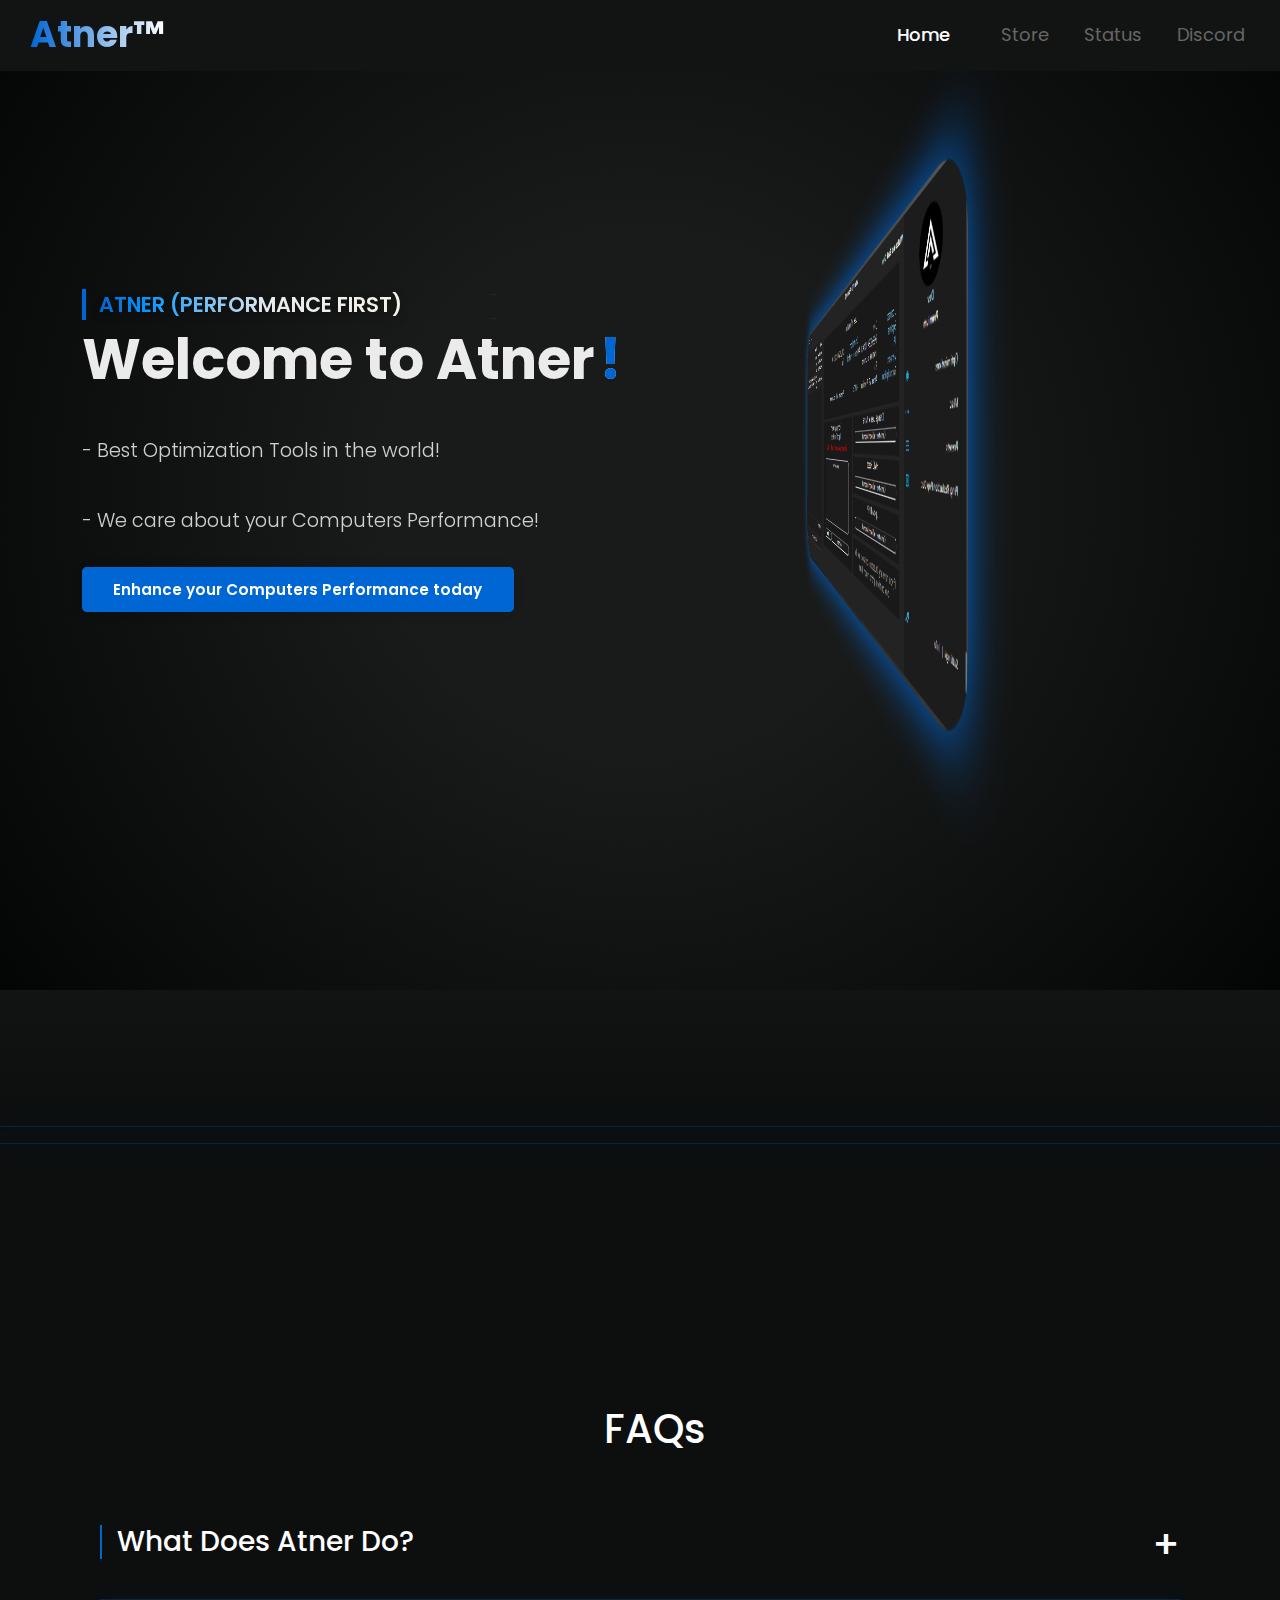
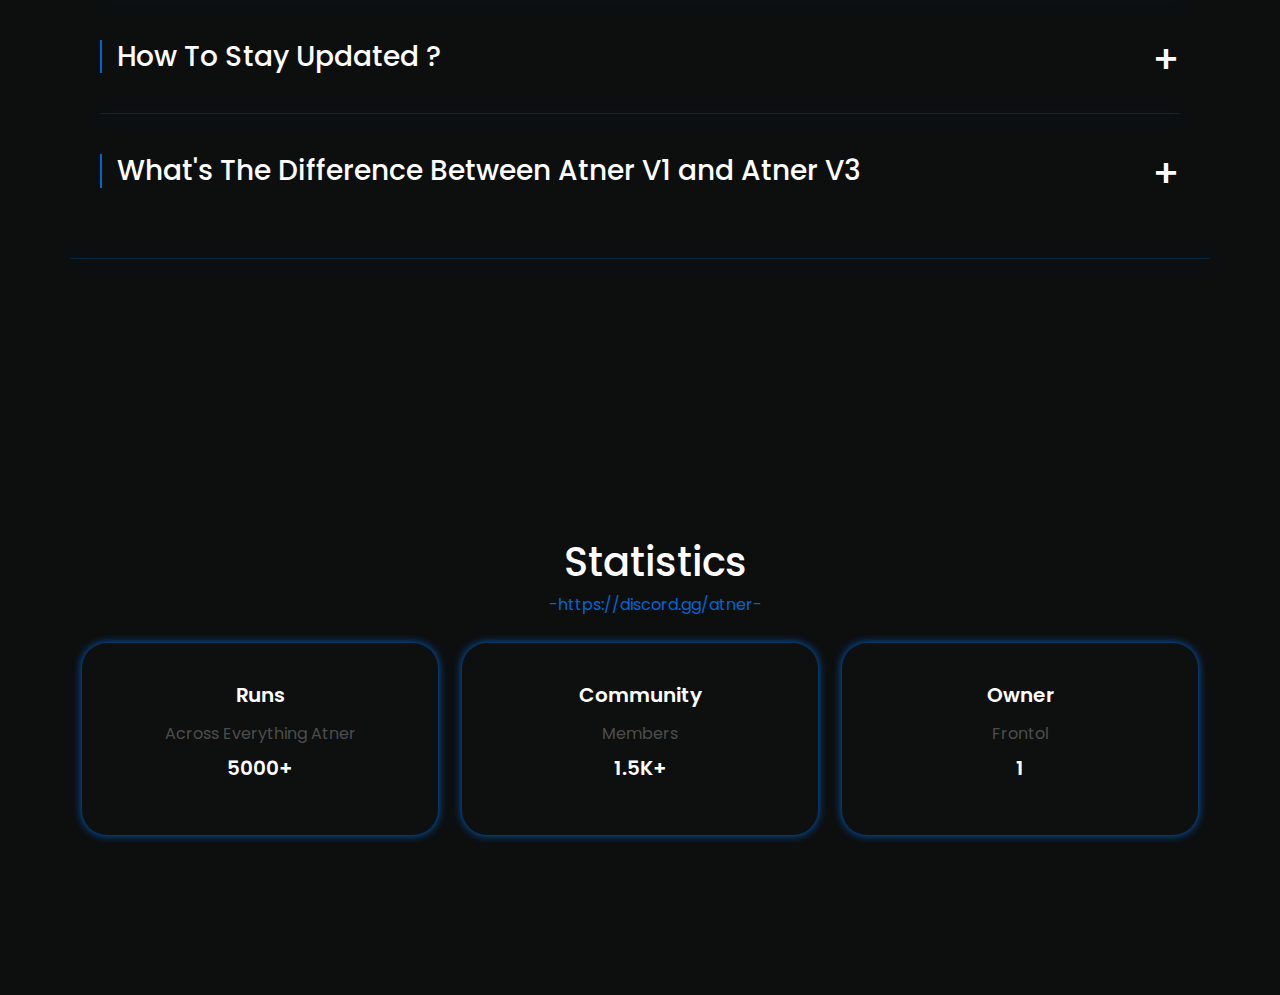
<file: index.html>
<script>

    var isNS = (navigator.appName == "Netscape") ? 1 : 0;
    if (navigator.appName == "Netscape") document.captureEvents(Event.MOUSEDOWN || Event.MOUSEUP);

    function mischandler() {
        return false;
    }


    document.onkeydown = function(e) {
        if (event.keyCode == 123) {
            return false;
        }
        if (e.ctrlKey && e.shiftKey && (e.keyCode == 'I'.charCodeAt(0) || e.keyCode == 'i'.charCodeAt(0))) {
            return false;
        }
        if (e.ctrlKey && e.shiftKey && (e.keyCode == 'C'.charCodeAt(0) || e.keyCode == 'c'.charCodeAt(0))) {
            return false;
        }
        if (e.ctrlKey && e.shiftKey && (e.keyCode == 'J'.charCodeAt(0) || e.keyCode == 'j'.charCodeAt(0))) {
            return false;
        }
        if (e.ctrlKey && (e.keyCode == 'U'.charCodeAt(0) || e.keyCode == 'u'.charCodeAt(0))) {
            return false;
        }
        if (e.ctrlKey && (e.keyCode == 'S'.charCodeAt(0) || e.keyCode == 's'.charCodeAt(0))) {
            return false;
        }
    }
</script>

<meta http-equiv="content-type" content="text/html;charset=UTF-8" />
<script src="//code.tidio.co/sncqykplzmcf8m5vglzxhkxsl1ovhgo6.js" async></script>

<script src="https://atnercorp1.statuspage.io/embed/script.js"></script>
<head>
    <!DOCTYPE html>
    <html lang="pt-br">
    <meta charset="UTF-8">
    <meta http-equiv="X-UA-Compatible" content="IE=edge">
    <meta name="viewport" content="width=device-width, initial-scale=1.0">
    <title>Atner - 2024</title>

    <link href="assets/css/imports.css" rel="stylesheet">

    <link href="assets/css/aos.css" rel="stylesheet">

    <link rel="stylesheet" href="assets/css/font.css" />
    <link rel="icon" type="image/x-icon" href="assets/img/icon.ico">

    <script src="assets/js/ajax/libs/jquery/3.3.1/jquery.min.js"></script>

    <script src="assets/js/aos@2.3.1/aos.js"></script>
    <script src="cdn.sellix.io/static/js/embed.js"></script>
    <link href="cdn.sellix.io/static/css/embed.css" rel="stylesheet" />




</head>
<div class="head" style="width: 100%; height: 20px; position: absolute; z-index: -1"></div>

<header id="navbar" class="active">

    <div class="header">
        <div class="brand">
            <h1>Atner&trade;</h1>
        </div>
        <nav class="nav">
            <a href="index.html" class="nav-link wide">Home</a>
            <a href="store.html" target="_blank">Store</a>
	    <a href="status.html" target="_blank">Status</a>
            <a href="https://discord.gg/atner" target="_blank">Discord</a>
			
        </nav>
    </div>




</header>





<section id="landing">
    <div class="container h-100">
        <div class="row align-items-center h-100">
            <div class="col-md-6" data-aos="fade-right" data-aos-duration="2200">
                <div class="left">
                    <div class="box-welcome">
                        <span>Atner (Performance First) </span>
                    </div>
                    <div class="content">
                        <h1 class="mb-3">Welcome to Atner<span class="red">!</span></h1>
                        <div class="paragraph">
                            <p class="mb-5"></p>
                            <p class="mb-5"> - Best Optimization Tools in the world!</p>				
                            <p class="mb-5"> - We care about your Computers Performance!</p>					
							
                        </div>
                    </div>

                    <a href="store.html" class="button">Enhance your Computers Performance today</a>
                </div>
            </div>

            <div class="col-md-6 d-flex justify-content-end right" data-aos="fade-left" data-aos-duration="2200">
	
                         <source src="assets/img/BW.mp4" autopl
                <!-- 
                         <video autoplay height="30%" style="oay type="video/mp4">
                       </video>
                     -->

                <img class="tilted" style="top: 30px; box-shadow: 0px 0px 50px #0066d4; border-radius: 50px;" src="assets/img/gui.png" alt="Tilted Image">




</section>


<section id="product-info">



    <div class="container">
        <div class="row align-items-center">


            <div class="row align-items-center">
                <div class="col-md-6 left" data-aos="fade-right" data-aos-duration="1000">

                    <div class="product-description">




                    <!--
               <div class="right" data-aos="fade-left" data-aos-duration="1000">
                    <img alt="cheat menu" src="assets/img/gui.png" alt="" class="img-fluid" style="top: 30px; animation: infinite 5s space ease; box-shadow: 0px 0px 6px #c882dd;" width="466rem">
               </div>
               -->

                </div>
            </div>


            <div class="col-md-6 left" data-aos="fade-right" data-aos-duration="1000">


            </div>
            <br>
            <div class="buy ">
                <div class="d-flex align-items-center">
                    <div>

                    </div>
                    <div>
                    </div>
                </div>
            </div>


        </div>


    </div>
    </div>
</section>

<hr>

<section id="vouch">









    </div>
    </div>
</section>

<hr>


<section id="faq">
    <style type="text/css">
        .brand h1 {
            font-size: 36px;
            margin: 0;
            background: linear-gradient(to right, #0066d4, #ffffff);
            -webkit-background-clip: text;
            -webkit-text-fill-color: transparent;
            font-weight: bold;
        }

        .nav {
            display: flex;
            justify-content: flex-end;
            align-items: center;
        }   

        .nav a {
            color: #666;
            text-align: center;
            text-decoration: none;
            font-size: 18px;
            margin-right: 35px;
            transition: color 0.5s;
        }

        .nav-link.wide {
            color: white;
        }

        .white-link {
            color: white;
        }

        .nav a.selected {
            color: white;
        }

        .nav a:hover {
            color: rgb(255, 255, 255);
        }

        .header {
            border-radius: 20px 20px 0px 0px;
            padding: 5px 0px 10px 30px;
            color: #fff;
            width: 100%;
            height: 55px;
            display: flex;
            align-content: center;
            justify-content: space-between;
        }

        .underheader {
            border-radius: 20px 20px 0px 0px;
            padding: 10px 0px;
            color: rgb(197, 197, 197);
            width: 100%;
            font-size: 10px;
            display: flex;
            align-content: center;
            justify-content: center;
        }

        .faq-item {
            margin-bottom: 40px;
            margin-top: 40px;
            padding-left: 15px;
            border-left: 2px solid #0066d4;
            transition: 2s;
        }

        .faq-item1 {
            margin-bottom: 40px;
            margin-top: 40px;
            padding-left: 15px;
            border-left: 2px solid #0066d4;
            transition: 2s;
        }

        .faq-item2 {
            margin-bottom: 40px;
            margin-top: 40px;
            padding-left: 15px;
            border-left: 2px solid #0066d4;
            transition: 2s;
        }

        .faq-item3 {
            margin-bottom: 40px;
            margin-top: 40px;
            padding-left: 15px;
            border-left: 2px solid #0066d4;
            transition: 2s;
        }

        .faq-item4 {
            margin-bottom: 40px;
            margin-top: 40px;
            padding-left: 15px;
            border-left: 2px solid #0066d4;
            transition: 2s;
        }

        .faq-line {
            border-left: 5px solid #0066d4;
            box-shadow: 1px 1px 15px #0066d4;
            border-radius: 5px;
            padding: .6rem 1.5rem;
            margin-bottom: 1.7rem;
        }

        .faq-body {
            padding-left: 15px;
            display: none;
            color: white;
            width: 95%;
            margin-top: 30px;
        }

        .faq-body1 {
            padding-left: 15px;
            display: none;
            color: white;
            width: 95%;
            margin-top: 30px;
        }

        .faq-body2 {
            padding-left: 15px;
            display: none;
            color: white;
            width: 95%;
            margin-top: 30px;
        }

        .faq-body3 {
            padding-left: 15px;
            display: none;
            color: white;
            width: 95%;
            margin-top: 30px;
        }

        .faq-body4 {
            padding-left: 15px;
            display: none;
            color: white;
            width: 95%;
            margin-top: 30px;
        }

        .faq-wrapper {
            width: 75%;
            margin: 0 auto;
        }

        .header p {
            width: 100%;
            margin: 0 auto;
            text-align: center;
        }

        .header h1 {
            width: 100%;
            margin: 0 auto;
            text-align: center;
        }

        .faq-inner {
            padding: 30px;
            transition: 2s;
        }

        .faq-plus {
            cursor: pointer;
            float: right;
            font-size: 1.4em;
            line-height: 1em;
            cursor: pointer;
        }

        hr {
            background-color: #0066d4;
            box-shadow: 1px 1px 15px #0066d4;
        }

        .faq-item h3 {
            color: white;
            transition: 2s;
        }

        .faq-item h3:hover {
            color: #0066d4;
            transition: 2s;
            cursor: pointer;
        }

        .faq-item1 h3 {
            color: white;
            transition: 2s;
        }

        .faq-item1 h3:hover {
            color: #0066d4;
            transition: 2s;
            cursor: pointer;
        }

        .faq-item2 h3 {
            color: white;
            transition: 2s;
        }

        .faq-item2 h3:hover {
            color: #0066d4;
            transition: 2s;
            cursor: pointer;
        }

        .faq-item3 h3 {
            color: white;
            transition: 2s;
        }

        .faq-item3 h3:hover {
            color: #0066d4;
            transition: 2s;
            cursor: pointer;
        }

        .faq-item4 h3 {
            color: white;
            transition: 2s;
        }

        .faq-item4 h3:hover {
            color: #0066d4;
            transition: 2s;
            cursor: pointer;
        }
    </style>
    </head>

    <body>
        <div class="container">
            <div class="row">
                    <div class="header">
                        <h1>FAQs</h1>
                    </div>
                    <div class="faq-inner">
                        <div class="faq-item">
                            <h3>
What Does Atner Do?
                                <span class="faq-plus">&plus;</span>
                            </h3>
                            <div class="faq-body">
                               our focus lies in developing exceptional optimization tools for slow computers. We understand the frustration of sluggish performance and aim to provide efficient solutions that enhance the overall speed and functionality of your device, ensuring a seamless user experience. Additionally, we are equally dedicated to crafting cutting-edge applications that aid in improving aim accuracy in video games, enabling gamers to elevate their skills and dominate the virtual battlefield with precision 
                            </div>
                        </div>
                        <hr>
                        <div class="faq-item1">

                        </div>

                        <div class="faq-item2">



                            <h3>
                                How To Stay Updated ?
                                <span class="faq-plus">&plus;</span>
                            </h3>
                            <div class="faq-body2">
                                     Join Our discord Server | https://discord.gg/atner
                            </div>
                        </div>
						                            </h3>

						
						                        <hr>

						                        <div class="faq-item3">
                            </h3>



                            <h3>
                                What's The Difference Between Atner V1 and Atner V3
                                <span class="faq-plus">&plus;</span>
                            </h3>
                            <div class="faq-body3">
                                            Atner V1 is a basic level optimization tool. While its user interface may not rival the elegance of Atner V3, and it offers a way less optimizations, Atner V1 offers Free optimizations for the price of nothing.</strong>
                            </div>
						
						
                    </div>
                </div>
                <hr>
            </div>
        </div>
        </div>
        </div>
        <script type="text/javascript">
            $(".faq-item").on('click', function() {
                $(this).parent().parent().find('.faq-body').slideToggle();
            });
            $(".faq-item1").on('click', function() {
                $(this).parent().parent().find('.faq-body1').slideToggle();
            });
            $(".faq-item2").on('click', function() {
                $(this).parent().parent().find('.faq-body2').slideToggle();
            });
            $(".faq-item3").on('click', function() {
                $(this).parent().parent().find('.faq-body3').slideToggle();
            });
            $(".faq-item4").on('click', function() {
                $(this).parent().parent().find('.faq-body4').slideToggle();
            });
        </script>
</section>

<section id="services" class="section">
    <div class="header">
        <h1>Statistics</h1>
    </div>
    <div class="header">
        <p style="color:#0066d4;">-https://discord.gg/atner-</p>
    </div>

    <div class="container">
        <div class="row justify-content-center justify-content-md-start">

            <div class="col-lg-4 col-md-6 col-xs-12 col-sm-10">
                <div class="services-item1 text-center">
                    <h4>Runs</h4>
                  <p>Across Everything Atner
                    </p>
                    <h4>5000+</h4>
                </div>
            </div>

            <div class="col-lg-4 col-md-6 col-xs-12 col-sm-10">
                <div class="services-item1 text-center">
                    <h4>Community</h4>
                    <p>Members
                    </p>
                    <h4>1.5K+</h4>
                </div>
            </div>




            <div class="col-lg-4 col-md-6 col-xs-12 col-sm-10">
                <div class="services-item1 text-center">
                    <h4>Owner</h4>
                    <p> Frontol
                    </p>
                    <h4>1</h4>

                </div>
            </div>


        </div>
    </div>


</section>





<script src="assets/js/bootstrap.js"></script>
<script>
    AOS.init({
        disable: 'mobile',
        once: true,
    });

    function change_buy_button(month, threemonths, oneyear, lifetime, sellixid) {
        var value = document.getElementById('plan-select-permspoof').value;
        if (value == 0) {
            document.getElementById('plan-tag').innerHTML = "3.99€";
            document.getElementById("linkperm").setAttribute("sellix", "63e2c02b14707");

        } else if (value == 1) {
            document.getElementById('plan-tag').innerHTML = "6.99€";
            document.getElementById("linkperm").setAttribute("sellix", "63e2c202df00a");
        } else if (value == 2) {
            document.getElementById('plan-tag').innerHTML = "10.99€";
            document.getElementById("linkperm").setAttribute("sellix", "63e2c2599778d");
        } else if (value == 3) {
            document.getElementById('plan-tag').innerHTML = "20.99";
            document.getElementById("linkperm").setAttribute("sellix", "63e2c2cab6d09");
        }
    }

    function change_buy_button2(month, threemonths, oneyear, lifetime) {
        var value = document.getElementById('plan-2').value;
        if (value == 0) {

            document.getElementById('plan-2-tag').innerHTML = "5.99€";
            document.getElementById("linkperm3").setAttribute("sellix", "63e2e7d04923a");

        } else if (value == 1) {
            document.getElementById('plan-2-tag').innerHTML = "15.99€";
            document.getElementById("linkperm3").setAttribute("sellix", "63e2e8383018a");
        } else if (value == 2) {
            document.getElementById('plan-2-tag').innerHTML = "19.99€";
            document.getElementById("linkperm3").setAttribute("sellix", "63e2e87bd94dc");
        } else if (value == 3) {
            document.getElementById('plan-2-tag').innerHTML = "29.99€";
            document.getElementById("linkperm3").setAttribute("sellix", "63e2e8bf50a34");
        }
    }
</script>

</body>
</file>
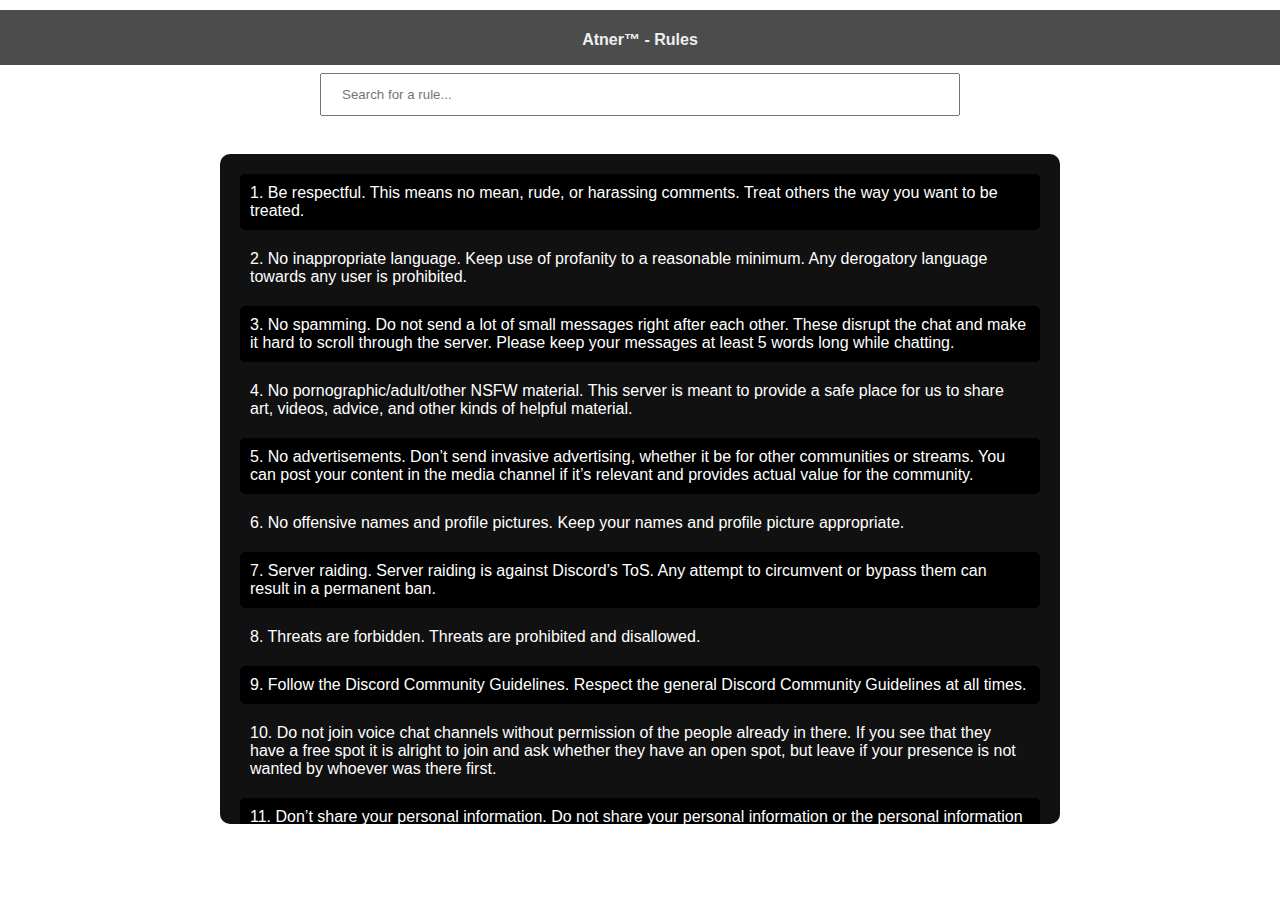
<file: Rules.html>
<!DOCTYPE html>
            <html lang="en">

            <head>
                <meta charset="UTF-8">
                <meta name="viewport" content="width=device-width, initial-scale=1.0">
                <title>Atner - Rules</title>

                <style>
                    body {
                        margin: 0;
                        overflow: hidden;
                        font-family: 'Arial', sans-serif;
                        background: url('https://autumn.revolt.chat/attachments/NGytOip-LJH7OdmXX1izU28ivrMUI7ueloZd3MC-gO/standard.gif') no-repeat center center fixed;
                        background-size: cover;
                    }

                    .header {
                        position: fixed;
                        width: 100%;
                        background: #333;
                        padding: 15px 0;
                        z-index: 1000;
                    }

                    .coming-soon-container {
                        display: flex;
                        flex-direction: column;
                        align-items: center;
                        justify-content: center;
                        height: 5vh;
                        background-color: rgba(0, 0, 0, 0.7);
                        color: #ecf0f1;
                        text-align: center;
                        margin-top: 10px;
                        padding: 5px;
                    }

                    h1 {
                        font-size: 1em;
                        margin-bottom: 5px;
                    }

                    .rules-container {
                        text-align: left;
                        max-width: 800px;
                        margin: 30px auto 20px; /* Added margin-top */
                        padding: 20px;
                        background-color: #111;
                        color: #fff;
                        border-radius: 10px;
                        overflow-y: auto;
                        max-height: 70vh;
                    }

                    .rule:nth-child(even) {
                        background-color: #111; /* Darker gray */
                    }

                    .rule:nth-child(odd) {
                        background-color: #000; /* Black */
                    }

                    .rule {
                        padding: 10px;
                        border-radius: 5px;
                        margin-bottom: 10px;
                    }

                    .rule ol {
                        list-style-type: decimal;
                        padding-left: 20px;
                    }

                    .rule li {
                        margin-bottom: 10px;
                    }

                    .search-container {
                        text-align: center;
                        margin-bottom: 20px;
                    }

                    input[type=text] {
                        width: 50%;
                        padding: 12px 20px;
                        margin: 8px 0;
                        box-sizing: border-box;
                    }
                </style>
            </head>

            <body>
                <div class="coming-soon-container">
                    <h1> Atner&trade; - Rules</h1>
                </div>

                <!-- Add search container with input -->
                <div class="search-container">
                    <input type="text" id="ruleSearch" onkeyup="searchRules()" placeholder="Search for a rule...">
                </div>

                <div class="rules-container">
                    <div class="rule">
                        <span class="rule-number">1. Be respectful. This means no mean, rude, or harassing comments. Treat others the way you want to be treated.</span>
               </li>
          </ol>
        </div>
        <div class="rule">
            <span class="rule-number">2. No inappropriate language. Keep use of profanity to a reasonable minimum. Any derogatory language towards any user is prohibited.</span>
          </li>
            </ol>
        </div>
        <div class="rule">
            <span class="rule-number">3.</span>
            No spamming. Do not send a lot of small messages right after each other. These disrupt the chat and make it hard to scroll through the server. Please keep your messages at least 5 words long while chatting.</span>
            </ol>
        </div>
        <div class="rule">
            <span class="rule-number">4.</span>
            No pornographic/adult/other NSFW material. This server is meant to provide a safe place for us to share art, videos, advice, and other kinds of helpful material.</span>
            </ol>
        </div>
        <div class="rule">
            <span class="rule-number">5.</span>
            No advertisements. Don’t send invasive advertising, whether it be for other communities or streams. You can post your content in the media channel if it’s relevant and provides actual value for the community.</span>
            </ol>
        </div>
        <div class="rule">
            <span class="rule-number">6.</span>
            No offensive names and profile pictures. Keep your names and profile picture appropriate.</span>
            </ol>
        </div>
        <div class="rule">
            <span class="rule-number">7.</span>
            Server raiding. Server raiding is against Discord’s ToS. Any attempt to circumvent or bypass them can result in a permanent ban.</span>
            </ol>
        </div>
        <div class="rule">
            <span class="rule-number">8.</span>
            Threats are forbidden. Threats are prohibited and disallowed.</span>
            </ol>
        </div>
        <div class="rule">
            <span class="rule-number">9.</span>
            Follow the Discord Community Guidelines. Respect the general Discord Community Guidelines at all times.</span>
            </ol>
        </div>
        <div class="rule">
            <span class="rule-number">10.</span>
            Do not join voice chat channels without permission of the people already in there. If you see that they have a free spot it is alright to join and ask whether they have an open spot, but leave if your presence is not wanted by whoever was there first.</span>
            </ol>
        </div>
        <div class="rule">
            <span class="rule-number">11.</span>
            Don’t share your personal information. Do not share your personal information or the personal information of other users without their consent. This includes phone numbers, addresses, and any other sensitive information.</span>
            </ol>
        </div>
        <div class="rule">
            <span class="rule-number">12.</span>
            Don’t share illegal or pirated content. Do not share links to illegal or pirated content, such as copyrighted material or stolen software. This is against Discord ToS and can result in a ban from the server.</span>
            </ol>
        </div>
        <div class="rule">
            <span class="rule-number">13.</span>
            Avoid false or misleading information. Make sure to fact-check any information you share and only share reliable sources. Spreading false or misleading information can be harmful and undermines the trust and integrity of the community.</span>
            </ol>
        </div>
        <div class="rule">
            <span class="rule-number">14.</span>
            Follow the channel-specific guidelines. Each channel in the server has specific guidelines for the type of content that is allowed. Make sure to follow these guidelines and respect the purpose of each channel.</span>
            </ol>
        </div>
        <div class="rule">
            <span class="rule-number">15.</span>
            No sharing or distributing hacks, cheats, or other unauthorized tools or services. Sharing or distributing hacks, cheats, or other unauthorized tools or services is strictly prohibited on the server.</span>
            </ol>
        </div>
        <div class="rule">
            <span class="rule-number">16.</span>
            No sharing or distributing viruses or malicious software. Sharing or distributing viruses or malicious software can harm the server and its members, and is therefore strictly prohibited.</span>
            </ol>
        </div>
        <div class="rule">
            <span class="rule-number">17.</span>
            No sharing or distributing illegal drugs or controlled substances. Distributing illegal drugs or controlled substances is strictly prohibited on this server.</span>
            </ol>
        </div>
        <div class="rule">
            <span class="rule-number">18.</span>
            No sharing or distributing counterfeit or fraudulent items. You can’t share or distribute counterfeit or fraudulent items, such as fake IDs or fraudulent financial documents in this server.</span>
            </ol>
        </div>
        <div class="rule">
            <span class="rule-number">19.</span>
            No sharing or distributing stolen financial or banking information. You can’t distribute stolen financial or banking information, such as credit card numbers or bank account information.</span>
            </ol>
        </div>
        <div class="rule">
            <span class="rule-number">20.</span>
            No sharing or distributing unauthorized keys or serial numbers for software or games. Don’t share or distribute keys or serial numbers for software or games that have been obtained illegally.</span>
            </ol>
        </div>
        <div class="rule">
            <span class="rule-number">21.</span>
            Respect others’ privacy. Do not invade the privacy of other users by asking for or sharing their personal information, or by sending unwanted DMs.</span>
            </ol>
        </div>
          <div class="rule">
          
            <span class="rule-number">22.</span>
            Do not impersonate other users, staff members, or any other individuals or organizations. This includes using similar usernames, profile pictures, or display names.</span>
            </ol>
        </div>
        <div class="rule">
            <span class="rule-number">23.</span>
            No excessive self-promotion. Share your work in moderation and only in designated channels.</span>
            </ol>
        </div>
        <div class="rule">
            <span class="rule-number">24.</span>
            Keep political and religious discussions civil and respectful. Or avoid them altogether if they are not relevant to the server’s purpose.</span>
            </ol>
        </div>
        <div class="rule">
            <span class="rule-number">25.</span>
            Do not intentionally disrupt conversations or create a hostile environment for other users. This includes trolling, flaming, or excessive arguing.</span>
            </ol>
        </div>
        <div class="rule">
            <span class="rule-number">26.</span>
            No public shaming or call-outs. If you have an issue with another user or their behavior, address it privately or report it to a staff member. Do not publicly shame or call out other users in the server.</span>
            </ol>
        </div>
        <div class="rule">
            <span class="rule-number">27.</span>
            Do not abuse server bots. Only use server bots for their intended purposes and do not spam or misuse their commands.</span>
            </ol>
        </div>
        <div class="rule">
            <span class="rule-number">28.</span>
            Keep discussions relevant to the server’s topic. Stay on topic and ensure your discussions are relevant to the server’s purpose or the specific channel you are in.</span>
            </ol>
        </div>
        <div class="rule">
            <span class="rule-number">29.</span>
            Do not excessively use caps or emojis in your messages. This can be disruptive and make the chat difficult to follow.</span>
            </ol>
        </div>
        <div class="rule">
            <span class="rule-number">30.</span>
            No sharing or promoting illegal activities. Do not share or promote any illegal activities, such as hacking, phishing, or drug use.</span>
            </ol>
        </div>
        <div class="rule">
            <span class="rule-number">31.</span>
            No self-destructive behavior or encouragement of self-harm. Do not encourage, glorify, or engage in self-destructive behavior or self-harm. This includes sharing graphic content related to self-harm or discussing personal experiences in a way that may trigger others.</span>
            </ol>
        </div>
        <div class="rule">
            <span class="rule-number">32.</span>
            Do not share graphic or disturbing content. Such as gore, violence, or explicit sexual content.</span>
            </ol>
        </div>
        <div class="rule">
            <span class="rule-number">33.</span>
            No promoting or discussing drugs, alcohol, or other substances. Avoid discussing or promoting the use of drugs, alcohol, or other substances that may be harmful or illegal.</span>
            </ol>
        </div>
        <div class="rule">
            <span class="rule-number">34.</span>
            No soliciting or begging for money, items, or services. Do not solicit or beg for money, items, or services from other users.</span>
            </ol>
        </div>
        <div class="rule">
            <span class="rule-number">35.</span>
            No blackmail, threats, or harassment. Do not engage in blackmail, threats, or harassment of any kind, whether in public or private messages.</span>
            </ol>
        </div>
        <div class="rule">
            <span class="rule-number">36.</span>
            No sharing of personal or private messages without consent. Do not share the contents of personal or private messages with others without the consent of all involved parties.</span>
            </ol>
        </div>
        
      <div class="rule">
              <span class="rule-number">37.</span>
            No excessive use of voice changer software. If using voice changer software, do so in moderation and avoid excessive or disruptive use in voice channels.</span>
            </ol>
        </div>
        <div class="rule">
              <span class="rule-number">38.</span>
              No recruiting for other servers or communities. Do not recruit or promote other servers or communities in this server without prior approval from the server staff.</span>
            </ol>
        </div>
        <div class="rule">
              <span class="rule-number">39.</span>
              Do not evade bans or mutes. If you have been banned or muted, do not attempt to evade the punishment by creating alternate accounts or otherwise circumventing the restrictions.</span>
            </ol>
        </div>
        <div class="rule">
              <span class="rule-number">40.</span>
              Keep content age-appropriate. Ensure that all content you share in the server is age-appropriate.</span>
                </div>
              </body>
           <div class="rule">
        <span class="rule-number">41.</span>
        Reverse Enginering any Atner Product will result in an instant "In-Server-Ban". </li>
      </ol>
  </div>
              <script>
                  function searchRules() {
                      var input, filter, rules, ruleContainer, ruleText, i, txtValue;
                      input = document.getElementById('ruleSearch');
                      filter = input.value.toUpperCase();
                      rules = document.getElementsByClassName('rule');

                      for (i = 0; i < rules.length; i++) {
                          ruleContainer = rules[i];
                          ruleText = ruleContainer.textContent || ruleContainer.innerText;

                          // Convert both the text value and filter to uppercase for case-insensitive search
                          if (ruleText.toUpperCase().includes(filter)) {
                              ruleContainer.style.display = '';
                          } else {
                              ruleContainer.style.display = 'none';
                          }
                      }
                  }
              </script>
</html>
</file>
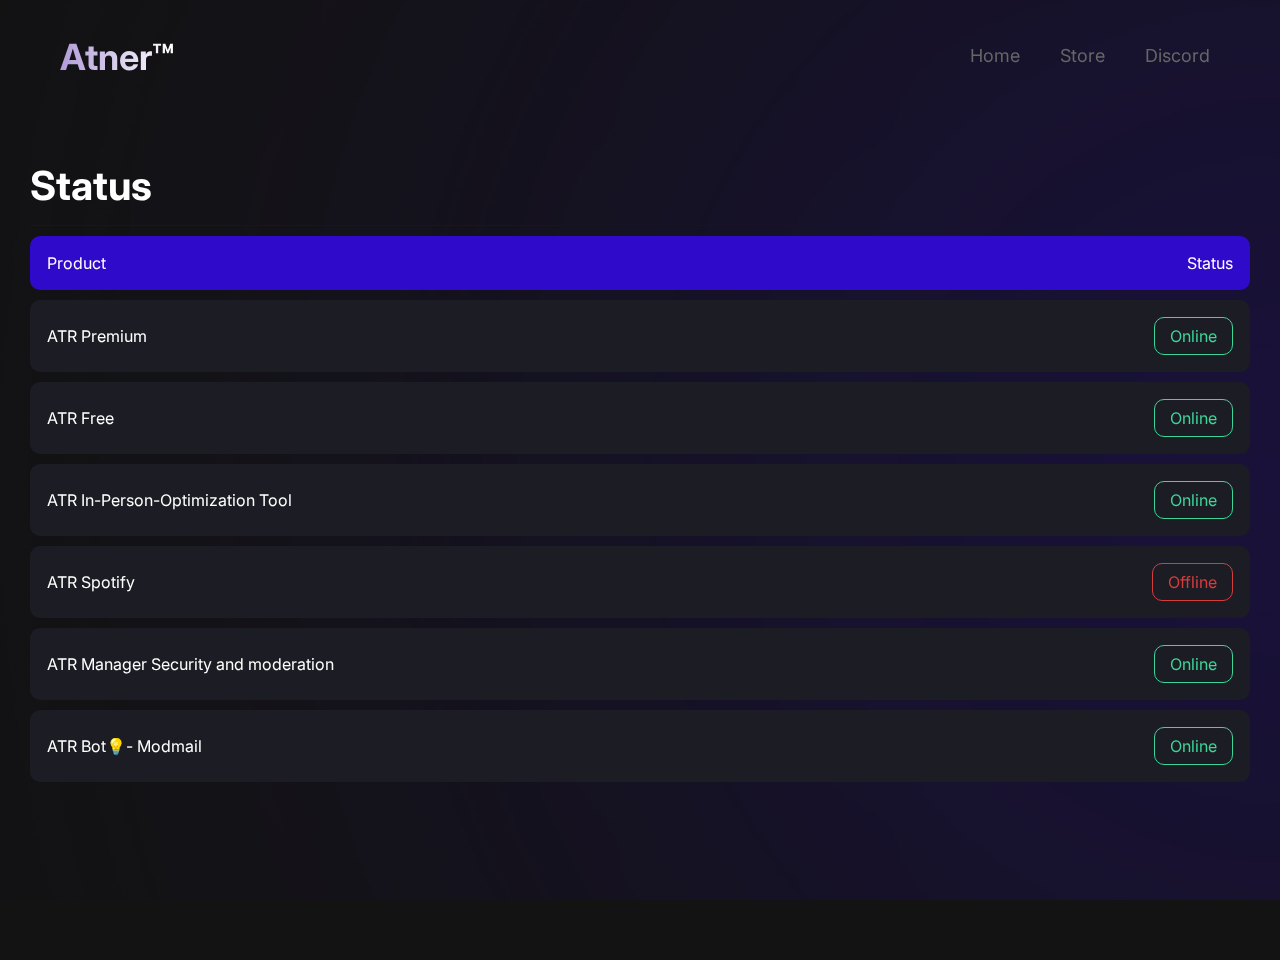
<file: status.html>
<html lang="en">
<head>
    <link rel="icon" type="image/x-icon" href="assets/img/icon.ico">
    <meta charset="UTF-8">
    <meta http-equiv="X-UA-Compatible" content="IE=edge">
    <meta name="viewport" content="width=device-width, initial-scale=1.0">
    <link rel="icon" href="assets/images/logo.gif" type="image/x-icon">
    <link rel="stylesheet" href="assets/css/store.css">
    <script src="assets/js/icons.html"></script>
    <style media="all" id="fa-v4-font-face"></style>
    <script src="assets/js/scroll.html"></script>
    <script defer="" src="assets/js/main.html"></script>
    <title>Atner ~ Status</title>
    <style>
        .softwareStatus__row {
            border-radius: 10px;
            margin: 10px 0;
            padding: 17px;
        }
        
        .bg-dark {
            background-color: #1c1c24 !important;
        }
        .align-items-center {
            align-items: center !important;
        }
        .justify-content-between {
            justify-content: space-between !important;
        }
        .d-flex {
            display: flex !important;
        }
        .bg-border {
            background-color: #300acb !important;
        }
        .softwareStatus__status {
            border: 1px solid;
            border-radius: 10px;
            padding: 8px 15px;
        }
        .border-success {
            border-color: #3dd598 !important;
        }
        .text-success {
            color: #3dd598 !important;
        }

        .border-fail {
            border-color: #d53d3d !important;
        }
        .text-fail {
            color: #d53d3d !important;
        }
    </style>
</head>
<body>
    <div class="gradient-1"></div>
    <main>
        <header id="navbar" class="active">

            <div class="header">
                <div class="brand">
                    <h1>Atner&trade;</h1>
                </div>
                <nav class="nav">
                    <a href="index.html">Home</a>
                     <a href="store.html" target="_blank">Store</a>
                    <a href="https://discord.gg/7KdswG9tfF" target="_blank">Discord</a>
                </nav>
            </div>
        </header>
        <section id="categories">
            <div class="section_title">
                <h1 class="first"></h1>
                <h1 class="back">Status</h1>
            </div>
            <hr>
            <div class="softwareStatus__row bg-border text-secondary d-flex justify-content-between">
                <span>Product</span>
                <span>Status</span>
            </div>
            <div class="softwareStatus__row bg-dark d-flex justify-content-between align-items-center"><span>ATR Premium</span><span class="softwareStatus__status text-success border-success">Online</span></div>
            <div class="softwareStatus__row bg-dark d-flex justify-content-between align-items-center"><span>ATR Free</span><span class="softwareStatus__status text-success border-success">Online</span></div>
            <div class="softwareStatus__row bg-dark d-flex justify-content-between align-items-center"><span>ATR In-Person-Optimization Tool</span><span class="softwareStatus__status text-success border-success">Online</span></div>
            <div class="softwareStatus__row bg-dark d-flex justify-content-between align-items-center"><span>ATR Spotify</span><span class="softwareStatus__status text-fail border-fail">Offline</span></div>
            <div class="softwareStatus__row bg-dark d-flex justify-content-between align-items-center"><span>ATR Manager Security and moderation</span><span class="softwareStatus__status text-success border-success">Online</span></div>
            <div class="softwareStatus__row bg-dark d-flex justify-content-between align-items-center"><span>ATR Bot💡- Modmail</span><span class="softwareStatus__status text-success border-success">Online</span></div>
    </main>

</body>
</html>
</file>
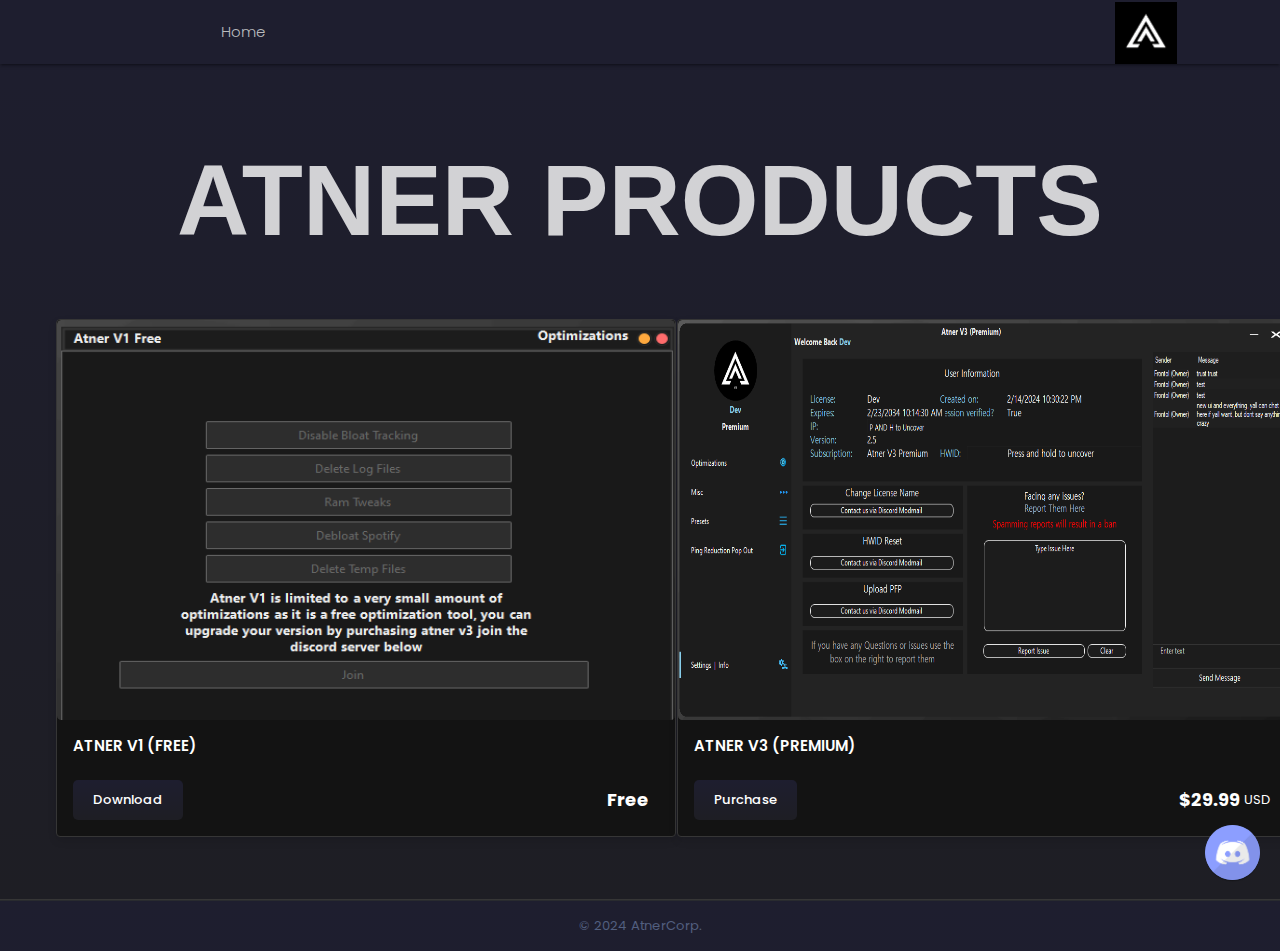
<file: store.html>
<!DOCTYPE html>
        <html lang="en-us">

        <head>
          <meta http-equiv="Content-Type" content="text/html; charset=UTF-8">
          <meta name="viewport" content="width=device-width,initial-scale=1">
          <link href="https://fonts.googleapis.com/css?family=Poppins:200,300,400,600,700,800" rel="stylesheet" />
          <link href="https://use.fontawesome.com/releases/v5.0.6/css/all.css" rel="stylesheet">

          <meta name="theme-color" content="#181818">
          <title>Store</title>
          <link rel="icon" type="image/png" href="./images">
          <meta name="description" content="Best cheap shop">
          <meta name="keywords" content="cheapest shop, cheap shop, cheap">
          <link rel="canonical" href="https://yoursite.com/">
          <meta property="og:type" content="website">
          <meta property="og:url" content="https://yoursite.com">
          <meta property="og:title" content="Title!">
          <meta property="og:description" content="Description!">
          <meta property="og:image" content="images/logo.jpg">
          <link rel="stylesheet" href="https://cdnjs.cloudflare.com/ajax/libs/materialize/1.0.0/css/materialize.min.css">
          <link href="https://fonts.googleapis.com/icon?family=Material+Icons" rel="stylesheet">
          <link rel="stylesheet" href="./css/styles.css">
          <link rel="stylesheet" href="./css/grid.css">



          <style type="text/css">
            .snowflake {
              color: #fff;
              font-size: 1em;
              font-family: Arial, sans-serif;
              text-shadow: 0 0 5px #000;
            }

            @-webkit-keyframes snowflakes-fall {
              0% {
                top: -10%
              }

              100% {
                top: 100%
              }
            }

            @-webkit-keyframes snowflakes-shake {

              0%,
              100% {
                -webkit-transform: translateX(0);
                transform: translateX(0)
              }

              50% {
                -webkit-transform: translateX(80px);
                transform: translateX(80px)
              }
            }

            @keyframes snowflakes-fall {
              0% {
                top: -10%
              }

              100% {
                top: 100%
              }
            }

            @keyframes snowflakes-shake {

              0%,
              100% {
                transform: translateX(0)
              }

              50% {
                transform: translateX(80px)
              }
            }

            .snowflake {
              position: fixed;
              top: -10%;
              z-index: 9999;
              -webkit-user-select: none;
              -moz-user-select: none;
              -ms-user-select: none;
              user-select: none;
              cursor: default;
              -webkit-animation-name: snowflakes-fall, snowflakes-shake;
              -webkit-animation-duration: 10s, 3s;
              -webkit-animation-timing-function: linear, ease-in-out;
              -webkit-animation-iteration-count: infinite, infinite;
              -webkit-animation-play-state: running, running;
              animation-name: snowflakes-fall, snowflakes-shake;
              animation-duration: 10s, 3s;
              animation-timing-function: linear, ease-in-out;
              animation-iteration-count: infinite, infinite;
              animation-play-state: running, running
            }

            .snowflake:nth-of-type(0) {
              left: 1%;
              -webkit-animation-delay: 0s, 0s;
              animation-delay: 0s, 0s
            }

            .snowflake:nth-of-type(1) {
              left: 10%;
              -webkit-animation-delay: 1s, 1s;
              animation-delay: 1s, 1s
            }

            .snowflake:nth-of-type(2) {
              left: 20%;
              -webkit-animation-delay: 6s, .5s;
              animation-delay: 6s, .5s
            }

            .snowflake:nth-of-type(3) {
              left: 30%;
              -webkit-animation-delay: 4s, 2s;
              animation-delay: 4s, 2s
            }

            .snowflake:nth-of-type(4) {
              left: 40%;
              -webkit-animation-delay: 2s, 2s;
              animation-delay: 2s, 2s
            }

            .snowflake:nth-of-type(5) {
              left: 50%;
              -webkit-animation-delay: 8s, 3s;
              animation-delay: 8s, 3s
            }

            .snowflake:nth-of-type(6) {
              left: 60%;
              -webkit-animation-delay: 6s, 2s;
              animation-delay: 6s, 2s
            }

            .snowflake:nth-of-type(7) {
              left: 70%;
              -webkit-animation-delay: 2.5s, 1s;
              animation-delay: 2.5s, 1s
            }

            .snowflake:nth-of-type(8) {
              left: 80%;
              -webkit-animation-delay: 1s, 0s;
              animation-delay: 1s, 0s
            }

            .snowflake:nth-of-type(9) {
              left: 90%;
              -webkit-animation-delay: 3s, 1.5s;
              animation-delay: 3s, 1.5s
            }

            .snowflake:nth-of-type(10) {
              left: 25%;
              -webkit-animation-delay: 2s, 0s;
              animation-delay: 2s, 0s
            }

            .snowflake:nth-of-type(11) {
              left: 65%;
              -webkit-animation-delay: 4s, 2.5s;
              animation-delay: 4s, 2.5s
            }
          </style>
          <style type="text/css">
            * {
              cursor: url(https://cur.cursors-4u.net/others/oth-7/oth684.cur), auto !important;
            }
          </style>

        <body onLoad="scrlsts()">
        </head>

        <body>
          <div class="bg">
            <div class="snowflakes" aria-hidden="true">
              <div class="snowflake">
                ⸸
              </div>
              <div class="snowflake">
                ⸸
              </div>
              <div class="snowflake">
                ⸸
              </div>
              <div class="snowflake">
                ⸸
              </div>
              <div class="snowflake">
                ⸸
              </div>
              <div class="snowflake">
                ⛧
              </div>
              <div class="snowflake">
                ⛧
              </div>
              <div class="snowflake">
                ⛧
              </div>
              <div class="snowflake">
                ⛧
              </div>
              <div class="snowflake">
                ⛧
              </div>
              <div class="snowflake">
                ⛧
              </div>
              <div class="snowflake">
                ⛧
              </div>
            </div>

            <nav>
              <div class="nav-wrapper">
                <a href="#" data-target="nav-mobile" class="sidenav-trigger"><i class="material-icons">menu</i></a>
                <ul class="nav-container left hide-on-med-and-down">
                  <li><a href="./index.html">Home</a></li>
                  <li><a href="./faq/index.html"></a></li>
                  <div class="right">
                    <li>
                      <img class="brand-logo" src="images/logo.png" height="45px">
                    </li>
                  </div>
                </ul>
              </div>
            </nav>
            <br>
            <br>
            <div class="content mt-5">
              <h1
                style="text-align:center; font-family: 'Gill Sans', 'Gill Sans MT', Calibri, 'Trebuchet MS', sans-serif; font-weight: bolder; font-size: 100px;">
                Atner Products<span class="text-danger"> </span></h1>
            </div>
            <div class="product-container">
              <div class="grids">

                <!-- Copy this -->
                  <div class="grid" style="margin-left: -30px;"> <!-- Added inline style for margin-left -->
                  <a class="card" data-shoppy-product=""
                    href="https://atnercorp.github.io/View/Atnerfree.html">
                    <div class="wrapper">
                      <div class="image-wrapper">
                        <img src="images/image (1).png">
                      </div>
                    </div>
                    <div class="content">
                      <span class="title">Atner V1 (Free)</span>
                      <span class="description"></span>
                      <div class="card-footer">
                        <button class="purchase-button">Download</button>
                        <span class="price">Free<span></span></span>
                      </div>
                    </div>
                  </a>
                </div>
                <!-- Copy this -->


                <div class="grid" style="margin-left: 300px;"> <!-- Added inline style for margin-left -->
                  <a class="card" data-shoppy-product=""
                    href="https://atnercorp.github.io/View/Atnerv3.html">
                    <div class="wrapper">
                      <div class="image-wrapper">
                        <img src="assets/img/gui.png" alt="Product Image">
                      </div>
                    </div>
                    <div class="content">
                      <span class="title">Atner V3 (Premium)</span>
                      <span class="description"></span>
                      <div class="card-footer">
                        <button class="purchase-button">Purchase</button>
                        <span class="price">$29.99 <span>USD</span></span>
                      </div>
                    </div>
                  </a>
                </div>



              </div>
            </div>
            <a class="discord" href="https://discord.gg/atner" target="_blank">
              <img src="images/discord.png">
            </a>
            <div class="footer">
              <div class="footer-container">
                <span>&copy; 2024 AtnerCorp.</span>
              </div>
            </div>
            <script src="https://ajax.googleapis.com/ajax/libs/jquery/3.4.1/jquery.min.js"
              type="3366be35cd06e806310ce7b7-text/javascript"></script>
            <script src="https://cdnjs.cloudflare.com/ajax/libs/materialize/1.0.0/js/materialize.min.js"
              type="3366be35cd06e806310ce7b7-text/javascript"></script>
            <script src="https://cdnjs.cloudflare.com/ajax/libs/jquery-timeago/1.6.7/jquery.timeago.min.js"
              type="3366be35cd06e806310ce7b7-text/javascript"></script>
            <script type="3366be35cd06e806310ce7b7-text/javascript">
              $(document).ready(function () {
                $('.sidenav').sidenav();
                $("time.timeago").timeago();
              });
            </script>
        </body>

        </html>
</file>
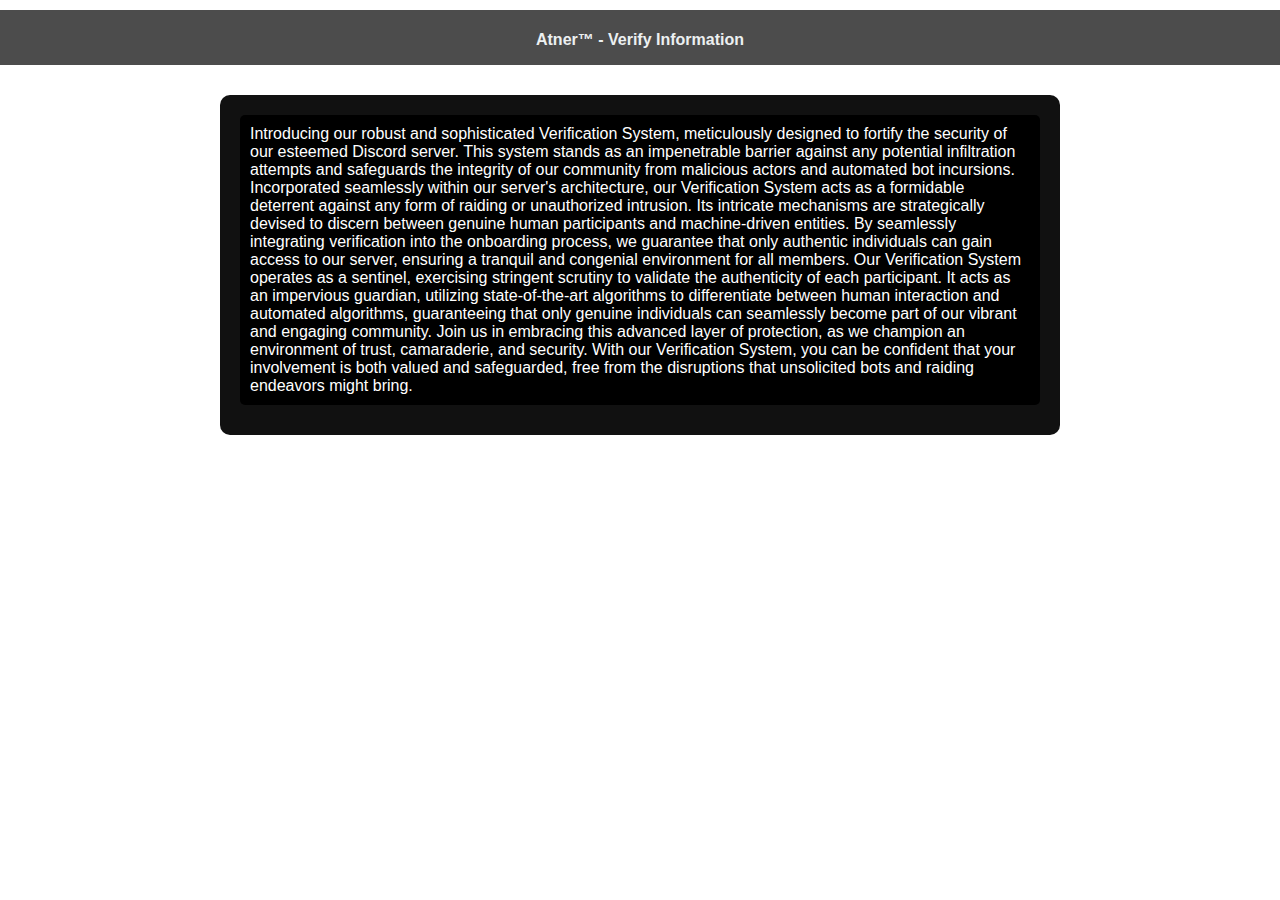
<file: verify.html>
<!DOCTYPE html>
<html lang="en">

<head>
    <meta charset="UTF-8">
    <meta name="viewport" content="width=device-width, initial-scale=1.0">
    <title>Atner - Verify</title>
    <style>
        body {
            margin: 0;
            overflow: hidden;
            font-family: 'Arial', sans-serif;
            background: url('https://autumn.revolt.chat/attachments/NGytOip-LJH7OdmXX1izU28ivrMUI7ueloZd3MC-gO/standard.gif') no-repeat center center fixed;
            background-size: cover;
        }

        .header {
            position: fixed;
            width: 100%;
            background: #333;
            padding: 15px 0;
            z-index: 1000;
        }

        .coming-soon-container {
            display: flex;
            flex-direction: column;
            align-items: center;
            justify-content: center;
            height: 5vh;
            background-color: rgba(0, 0, 0, 0.7);
            color: #ecf0f1;
            text-align: center;
            margin-top: 10px;
            padding: 5px;
        }

        h1 {
            font-size: 1em;
            margin-bottom: 5px;
        }

        .rules-container {
            text-align: left;
            max-width: 800px;
            margin: 30px auto 20px; /* Added margin-top */
            padding: 20px;
            background-color: #111;
            color: #fff;
            border-radius: 10px;
            overflow-y: auto;
            max-height: 70vh;
        }

        .rule:nth-child(even) {
            background-color: #111; /* Darker gray */
        }

        .rule:nth-child(odd) {
            background-color: #000; /* Black */
        }

        .rule {
            padding: 10px;
            border-radius: 5px;
            margin-bottom: 10px;
        }

        .rule ol {
            list-style-type: decimal;
            padding-left: 20px;
        }

        .rule li {
            margin-bottom: 10px;
        }

        .search-container {
            text-align: center;
            margin-bottom: 20px;
        }

        input[type=text] {
            width: 50%;
            padding: 12px 20px;
            margin: 8px 0;
            box-sizing: border-box;
        }
    </style>
</head>

<body>
    <div class="coming-soon-container">
        <h1>Atner&trade; - Verify Information</h1>
    </div>

    <div class="rules-container">
        <div class="rule">
            <span class="rule-number">Introducing our robust and sophisticated Verification System, meticulously designed to fortify the security of our esteemed Discord server. This system stands as an impenetrable barrier against any potential infiltration attempts and safeguards the integrity of our community from malicious actors and automated bot incursions. Incorporated seamlessly within our server's architecture, our Verification System acts as a formidable deterrent against any form of raiding or unauthorized intrusion. Its intricate mechanisms are strategically devised to discern between genuine human participants and machine-driven entities. By seamlessly integrating verification into the onboarding process, we guarantee that only authentic individuals can gain access to our server, ensuring a tranquil and congenial environment for all members. Our Verification System operates as a sentinel, exercising stringent scrutiny to validate the authenticity of each participant. It acts as an impervious guardian, utilizing state-of-the-art algorithms to differentiate between human interaction and automated algorithms, guaranteeing that only genuine individuals can seamlessly become part of our vibrant and engaging community. Join us in embracing this advanced layer of protection, as we champion an environment of trust, camaraderie, and security. With our Verification System, you can be confident that your involvement is both valued and safeguarded, free from the disruptions that unsolicited bots and raiding endeavors might bring.</span>
        </div>
    </div>
</body>

</html>
</file>
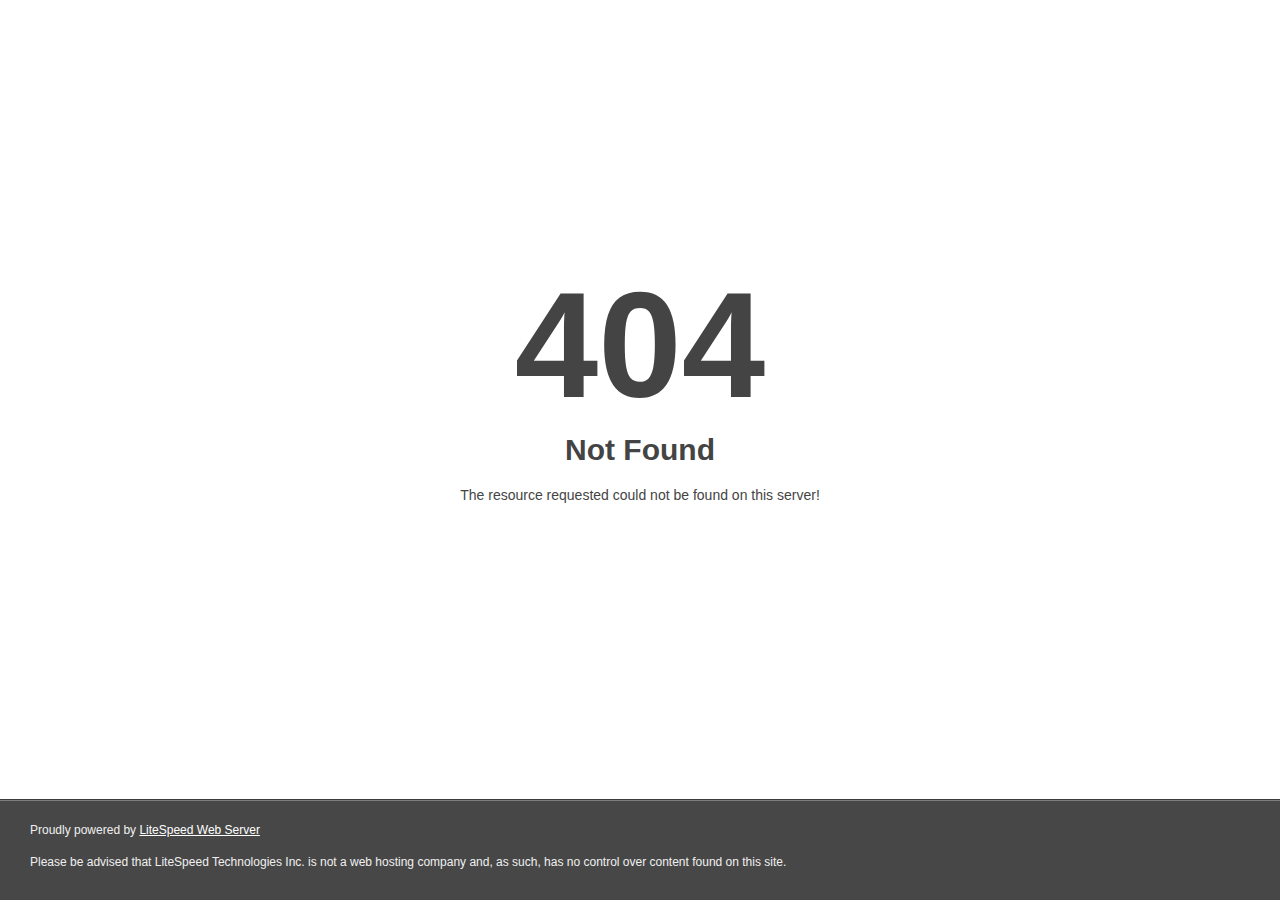
<file: js/jquery.min.html>
<!DOCTYPE html>
<html style="height:100%">
<head>
<meta name="viewport" content="width=device-width, initial-scale=1, shrink-to-fit=no" />
<title> 404 Not Found
</title></head>
<body style="color: #444; margin:0;font: normal 14px/20px Arial, Helvetica, sans-serif; height:100%; background-color: #fff;">
<div style="height:auto; min-height:100%; ">     <div style="text-align: center; width:800px; margin-left: -400px; position:absolute; top: 30%; left:50%;">
        <h1 style="margin:0; font-size:150px; line-height:150px; font-weight:bold;">404</h1>
<h2 style="margin-top:20px;font-size: 30px;">Not Found
</h2>
<p>The resource requested could not be found on this server!</p>
</div></div><div style="color:#f0f0f0; font-size:12px;margin:auto;padding:0px 30px 0px 30px;position:relative;clear:both;height:100px;margin-top:-101px;background-color:#474747;border-top: 1px solid rgba(0,0,0,0.15);box-shadow: 0 1px 0 rgba(255, 255, 255, 0.3) inset;">
<br>Proudly powered by  <a style="color:#fff;" href="http://www.litespeedtech.com/error-page">LiteSpeed Web Server</a><p>Please be advised that LiteSpeed Technologies Inc. is not a web hosting company and, as such, has no control over content found on this site.</p></div></body></html>
</file>
<file: assets/css/font.css>
.fa,
.fab,
.fal,
.far,
.fas {
    -moz-osx-font-smoothing: grayscale;
    -webkit-font-smoothing: antialiased;
    display: inline-block;
    font-style: normal;
    font-variant: normal;
    text-rendering: auto;
    line-height: 1
}

.fa-lg {
    font-size: 1.33333em;
    line-height: .75em;
    vertical-align: -.0667em
}

.fa-xs {
    font-size: .75em
}

.fa-sm {
    font-size: .875em
}

.fa-1x {
    font-size: 1em
}

.fa-2x {
    font-size: 2em
}

.fa-3x {
    font-size: 3em
}

.fa-4x {
    font-size: 4em
}

.fa-5x {
    font-size: 5em
}

.fa-6x {
    font-size: 6em
}

.fa-7x {
    font-size: 7em
}

.fa-8x {
    font-size: 8em
}

.fa-9x {
    font-size: 9em
}

.fa-10x {
    font-size: 10em
}

.fa-fw {
    text-align: center;
    width: 1.25em
}

.fa-ul {
    list-style-type: none;
    margin-left: 2.5em;
    padding-left: 0
}

.fa-ul>li {
    position: relative
}

.fa-li {
    left: -2em;
    position: absolute;
    text-align: center;
    width: 2em;
    line-height: inherit
}

.fa-border {
    border: .08em solid #eee;
    border-radius: .1em;
    padding: .2em .25em .15em
}

.fa-pull-left {
    float: left
}

.fa-pull-right {
    float: right
}

.fa.fa-pull-left,
.fab.fa-pull-left,
.fal.fa-pull-left,
.far.fa-pull-left,
.fas.fa-pull-left {
    margin-right: .3em
}

.fa.fa-pull-right,
.fab.fa-pull-right,
.fal.fa-pull-right,
.far.fa-pull-right,
.fas.fa-pull-right {
    margin-left: .3em
}

.fa-spin {
    animation: fa-spin 2s infinite linear
}

.fa-pulse {
    animation: fa-spin 1s infinite steps(8)
}

@keyframes fa-spin {
    0% {
        transform: rotate(0deg)
    }
    to {
        transform: rotate(1turn)
    }
}

.fa-rotate-90 {
    -ms-filter: "progid:DXImageTransform.Microsoft.BasicImage(rotation=1)";
    transform: rotate(90deg)
}

.fa-rotate-180 {
    -ms-filter: "progid:DXImageTransform.Microsoft.BasicImage(rotation=2)";
    transform: rotate(180deg)
}

.fa-rotate-270 {
    -ms-filter: "progid:DXImageTransform.Microsoft.BasicImage(rotation=3)";
    transform: rotate(270deg)
}

.fa-flip-horizontal {
    -ms-filter: "progid:DXImageTransform.Microsoft.BasicImage(rotation=0, mirror=1)";
    transform: scaleX(-1)
}

.fa-flip-vertical {
    transform: scaleY(-1)
}

.fa-flip-both,
.fa-flip-horizontal.fa-flip-vertical,
.fa-flip-vertical {
    -ms-filter: "progid:DXImageTransform.Microsoft.BasicImage(rotation=2, mirror=1)"
}

.fa-flip-both,
.fa-flip-horizontal.fa-flip-vertical {
    transform: scale(-1)
}

:root .fa-flip-both,
:root .fa-flip-horizontal,
:root .fa-flip-vertical,
:root .fa-rotate-90,
:root .fa-rotate-180,
:root .fa-rotate-270 {
    filter: none
}

.fa-stack {
    display: inline-block;
    height: 2em;
    line-height: 2em;
    position: relative;
    vertical-align: middle;
    width: 2.5em
}

.fa-stack-1x,
.fa-stack-2x {
    left: 0;
    position: absolute;
    text-align: center;
    width: 100%
}

.fa-stack-1x {
    line-height: inherit
}

.fa-stack-2x {
    font-size: 2em
}

.fa-inverse {
    color: #fff
}

.fa-500px:before {
    content: "\f26e"
}

.fa-accessible-icon:before {
    content: "\f368"
}

.fa-accusoft:before {
    content: "\f369"
}

.fa-acquisitions-incorporated:before {
    content: "\f6af"
}

.fa-ad:before {
    content: "\f641"
}

.fa-address-book:before {
    content: "\f2b9"
}

.fa-address-card:before {
    content: "\f2bb"
}

.fa-adjust:before {
    content: "\f042"
}

.fa-adn:before {
    content: "\f170"
}

.fa-adobe:before {
    content: "\f778"
}

.fa-adversal:before {
    content: "\f36a"
}

.fa-affiliatetheme:before {
    content: "\f36b"
}

.fa-air-freshener:before {
    content: "\f5d0"
}

.fa-airbnb:before {
    content: "\f834"
}

.fa-algolia:before {
    content: "\f36c"
}

.fa-align-center:before {
    content: "\f037"
}

.fa-align-justify:before {
    content: "\f039"
}

.fa-align-left:before {
    content: "\f036"
}

.fa-align-right:before {
    content: "\f038"
}

.fa-alipay:before {
    content: "\f642"
}

.fa-allergies:before {
    content: "\f461"
}

.fa-amazon:before {
    content: "\f270"
}

.fa-amazon-pay:before {
    content: "\f42c"
}

.fa-ambulance:before {
    content: "\f0f9"
}

.fa-american-sign-language-interpreting:before {
    content: "\f2a3"
}

.fa-amilia:before {
    content: "\f36d"
}

.fa-anchor:before {
    content: "\f13d"
}

.fa-android:before {
    content: "\f17b"
}

.fa-angellist:before {
    content: "\f209"
}

.fa-angle-double-down:before {
    content: "\f103"
}

.fa-angle-double-left:before {
    content: "\f100"
}

.fa-angle-double-right:before {
    content: "\f101"
}

.fa-angle-double-up:before {
    content: "\f102"
}

.fa-angle-down:before {
    content: "\f107"
}

.fa-angle-left:before {
    content: "\f104"
}

.fa-angle-right:before {
    content: "\f105"
}

.fa-angle-up:before {
    content: "\f106"
}

.fa-angry:before {
    content: "\f556"
}

.fa-angrycreative:before {
    content: "\f36e"
}

.fa-angular:before {
    content: "\f420"
}

.fa-ankh:before {
    content: "\f644"
}

.fa-app-store:before {
    content: "\f36f"
}

.fa-app-store-ios:before {
    content: "\f370"
}

.fa-apper:before {
    content: "\f371"
}

.fa-apple:before {
    content: "\f179"
}

.fa-apple-alt:before {
    content: "\f5d1"
}

.fa-apple-pay:before {
    content: "\f415"
}

.fa-archive:before {
    content: "\f187"
}

.fa-archway:before {
    content: "\f557"
}

.fa-arrow-alt-circle-down:before {
    content: "\f358"
}

.fa-arrow-alt-circle-left:before {
    content: "\f359"
}

.fa-arrow-alt-circle-right:before {
    content: "\f35a"
}

.fa-arrow-alt-circle-up:before {
    content: "\f35b"
}

.fa-arrow-circle-down:before {
    content: "\f0ab"
}

.fa-arrow-circle-left:before {
    content: "\f0a8"
}

.fa-arrow-circle-right:before {
    content: "\f0a9"
}

.fa-arrow-circle-up:before {
    content: "\f0aa"
}

.fa-arrow-down:before {
    content: "\f063"
}

.fa-arrow-left:before {
    content: "\f060"
}

.fa-arrow-right:before {
    content: "\f061"
}

.fa-arrow-up:before {
    content: "\f062"
}

.fa-arrows-alt:before {
    content: "\f0b2"
}

.fa-arrows-alt-h:before {
    content: "\f337"
}

.fa-arrows-alt-v:before {
    content: "\f338"
}

.fa-artstation:before {
    content: "\f77a"
}

.fa-assistive-listening-systems:before {
    content: "\f2a2"
}

.fa-asterisk:before {
    content: "\f069"
}

.fa-asymmetrik:before {
    content: "\f372"
}

.fa-at:before {
    content: "\f1fa"
}

.fa-atlas:before {
    content: "\f558"
}

.fa-atlassian:before {
    content: "\f77b"
}

.fa-atom:before {
    content: "\f5d2"
}

.fa-audible:before {
    content: "\f373"
}

.fa-audio-description:before {
    content: "\f29e"
}

.fa-autoprefixer:before {
    content: "\f41c"
}

.fa-avianex:before {
    content: "\f374"
}

.fa-aviato:before {
    content: "\f421"
}

.fa-award:before {
    content: "\f559"
}

.fa-aws:before {
    content: "\f375"
}

.fa-baby:before {
    content: "\f77c"
}

.fa-baby-carriage:before {
    content: "\f77d"
}

.fa-backspace:before {
    content: "\f55a"
}

.fa-backward:before {
    content: "\f04a"
}

.fa-bacon:before {
    content: "\f7e5"
}

.fa-balance-scale:before {
    content: "\f24e"
}

.fa-ban:before {
    content: "\f05e"
}

.fa-band-aid:before {
    content: "\f462"
}

.fa-bandcamp:before {
    content: "\f2d5"
}

.fa-barcode:before {
    content: "\f02a"
}

.fa-bars:before {
    content: "\f0c9"
}

.fa-baseball-ball:before {
    content: "\f433"
}

.fa-basketball-ball:before {
    content: "\f434"
}

.fa-bath:before {
    content: "\f2cd"
}

.fa-battery-empty:before {
    content: "\f244"
}

.fa-battery-full:before {
    content: "\f240"
}

.fa-battery-half:before {
    content: "\f242"
}

.fa-battery-quarter:before {
    content: "\f243"
}

.fa-battery-three-quarters:before {
    content: "\f241"
}

.fa-battle-net:before {
    content: "\f835"
}

.fa-bed:before {
    content: "\f236"
}

.fa-beer:before {
    content: "\f0fc"
}

.fa-behance:before {
    content: "\f1b4"
}

.fa-behance-square:before {
    content: "\f1b5"
}

.fa-bell:before {
    content: "\f0f3"
}

.fa-bell-slash:before {
    content: "\f1f6"
}

.fa-bezier-curve:before {
    content: "\f55b"
}

.fa-bible:before {
    content: "\f647"
}

.fa-bicycle:before {
    content: "\f206"
}

.fa-bimobject:before {
    content: "\f378"
}

.fa-binoculars:before {
    content: "\f1e5"
}

.fa-biohazard:before {
    content: "\f780"
}

.fa-birthday-cake:before {
    content: "\f1fd"
}

.fa-bitbucket:before {
    content: "\f171"
}

.fa-bitcoin:before {
    content: "\f379"
}

.fa-bity:before {
    content: "\f37a"
}

.fa-black-tie:before {
    content: "\f27e"
}

.fa-blackberry:before {
    content: "\f37b"
}

.fa-blender:before {
    content: "\f517"
}

.fa-blender-phone:before {
    content: "\f6b6"
}

.fa-blind:before {
    content: "\f29d"
}

.fa-blog:before {
    content: "\f781"
}

.fa-blogger:before {
    content: "\f37c"
}

.fa-blogger-b:before {
    content: "\f37d"
}

.fa-bluetooth:before {
    content: "\f293"
}

.fa-bluetooth-b:before {
    content: "\f294"
}

.fa-bold:before {
    content: "\f032"
}

.fa-bolt:before {
    content: "\f0e7"
}

.fa-bomb:before {
    content: "\f1e2"
}

.fa-bone:before {
    content: "\f5d7"
}

.fa-bong:before {
    content: "\f55c"
}

.fa-book:before {
    content: "\f02d"
}

.fa-book-dead:before {
    content: "\f6b7"
}

.fa-book-medical:before {
    content: "\f7e6"
}

.fa-book-open:before {
    content: "\f518"
}

.fa-book-reader:before {
    content: "\f5da"
}

.fa-bookmark:before {
    content: "\f02e"
}

.fa-bootstrap:before {
    content: "\f836"
}

.fa-bowling-ball:before {
    content: "\f436"
}

.fa-box:before {
    content: "\f466"
}

.fa-box-open:before {
    content: "\f49e"
}

.fa-boxes:before {
    content: "\f468"
}

.fa-braille:before {
    content: "\f2a1"
}

.fa-brain:before {
    content: "\f5dc"
}

.fa-bread-slice:before {
    content: "\f7ec"
}

.fa-briefcase:before {
    content: "\f0b1"
}

.fa-briefcase-medical:before {
    content: "\f469"
}

.fa-broadcast-tower:before {
    content: "\f519"
}

.fa-broom:before {
    content: "\f51a"
}

.fa-brush:before {
    content: "\f55d"
}

.fa-btc:before {
    content: "\f15a"
}

.fa-buffer:before {
    content: "\f837"
}

.fa-bug:before {
    content: "\f188"
}

.fa-building:before {
    content: "\f1ad"
}

.fa-bullhorn:before {
    content: "\f0a1"
}

.fa-bullseye:before {
    content: "\f140"
}

.fa-burn:before {
    content: "\f46a"
}

.fa-buromobelexperte:before {
    content: "\f37f"
}

.fa-bus:before {
    content: "\f207"
}

.fa-bus-alt:before {
    content: "\f55e"
}

.fa-business-time:before {
    content: "\f64a"
}

.fa-buysellads:before {
    content: "\f20d"
}

.fa-calculator:before {
    content: "\f1ec"
}

.fa-calendar:before {
    content: "\f133"
}

.fa-calendar-alt:before {
    content: "\f073"
}

.fa-calendar-check:before {
    content: "\f274"
}

.fa-calendar-day:before {
    content: "\f783"
}

.fa-calendar-minus:before {
    content: "\f272"
}

.fa-calendar-plus:before {
    content: "\f271"
}

.fa-calendar-times:before {
    content: "\f273"
}

.fa-calendar-week:before {
    content: "\f784"
}

.fa-camera:before {
    content: "\f030"
}

.fa-camera-retro:before {
    content: "\f083"
}

.fa-campground:before {
    content: "\f6bb"
}

.fa-canadian-maple-leaf:before {
    content: "\f785"
}

.fa-candy-cane:before {
    content: "\f786"
}

.fa-cannabis:before {
    content: "\f55f"
}

.fa-capsules:before {
    content: "\f46b"
}

.fa-car:before {
    content: "\f1b9"
}

.fa-car-alt:before {
    content: "\f5de"
}

.fa-car-battery:before {
    content: "\f5df"
}

.fa-car-crash:before {
    content: "\f5e1"
}

.fa-car-side:before {
    content: "\f5e4"
}

.fa-caret-down:before {
    content: "\f0d7"
}

.fa-caret-left:before {
    content: "\f0d9"
}

.fa-caret-right:before {
    content: "\f0da"
}

.fa-caret-square-down:before {
    content: "\f150"
}

.fa-caret-square-left:before {
    content: "\f191"
}

.fa-caret-square-right:before {
    content: "\f152"
}

.fa-caret-square-up:before {
    content: "\f151"
}

.fa-caret-up:before {
    content: "\f0d8"
}

.fa-carrot:before {
    content: "\f787"
}

.fa-cart-arrow-down:before {
    content: "\f218"
}

.fa-cart-plus:before {
    content: "\f217"
}

.fa-cash-register:before {
    content: "\f788"
}

.fa-cat:before {
    content: "\f6be"
}

.fa-cc-amazon-pay:before {
    content: "\f42d"
}

.fa-cc-amex:before {
    content: "\f1f3"
}

.fa-cc-apple-pay:before {
    content: "\f416"
}

.fa-cc-diners-club:before {
    content: "\f24c"
}

.fa-cc-discover:before {
    content: "\f1f2"
}

.fa-cc-jcb:before {
    content: "\f24b"
}

.fa-cc-mastercard:before {
    content: "\f1f1"
}

.fa-cc-paypal:before {
    content: "\f1f4"
}

.fa-cc-stripe:before {
    content: "\f1f5"
}

.fa-cc-visa:before {
    content: "\f1f0"
}

.fa-centercode:before {
    content: "\f380"
}

.fa-centos:before {
    content: "\f789"
}

.fa-certificate:before {
    content: "\f0a3"
}

.fa-chair:before {
    content: "\f6c0"
}

.fa-chalkboard:before {
    content: "\f51b"
}

.fa-chalkboard-teacher:before {
    content: "\f51c"
}

.fa-charging-station:before {
    content: "\f5e7"
}

.fa-chart-area:before {
    content: "\f1fe"
}

.fa-chart-bar:before {
    content: "\f080"
}

.fa-chart-line:before {
    content: "\f201"
}

.fa-chart-pie:before {
    content: "\f200"
}

.fa-check:before {
    content: "\f00c"
}

.fa-check-circle:before {
    content: "\f058"
}

.fa-check-double:before {
    content: "\f560"
}

.fa-check-square:before {
    content: "\f14a"
}

.fa-cheese:before {
    content: "\f7ef"
}

.fa-chess:before {
    content: "\f439"
}

.fa-chess-bishop:before {
    content: "\f43a"
}

.fa-chess-board:before {
    content: "\f43c"
}

.fa-chess-king:before {
    content: "\f43f"
}

.fa-chess-knight:before {
    content: "\f441"
}

.fa-chess-pawn:before {
    content: "\f443"
}

.fa-chess-queen:before {
    content: "\f445"
}

.fa-chess-rook:before {
    content: "\f447"
}

.fa-chevron-circle-down:before {
    content: "\f13a"
}

.fa-chevron-circle-left:before {
    content: "\f137"
}

.fa-chevron-circle-right:before {
    content: "\f138"
}

.fa-chevron-circle-up:before {
    content: "\f139"
}

.fa-chevron-down:before {
    content: "\f078"
}

.fa-chevron-left:before {
    content: "\f053"
}

.fa-chevron-right:before {
    content: "\f054"
}

.fa-chevron-up:before {
    content: "\f077"
}

.fa-child:before {
    content: "\f1ae"
}

.fa-chrome:before {
    content: "\f268"
}

.fa-chromecast:before {
    content: "\f838"
}

.fa-church:before {
    content: "\f51d"
}

.fa-circle:before {
    content: "\f111"
}

.fa-circle-notch:before {
    content: "\f1ce"
}

.fa-city:before {
    content: "\f64f"
}

.fa-clinic-medical:before {
    content: "\f7f2"
}

.fa-clipboard:before {
    content: "\f328"
}

.fa-clipboard-check:before {
    content: "\f46c"
}

.fa-clipboard-list:before {
    content: "\f46d"
}

.fa-clock:before {
    content: "\f017"
}

.fa-clone:before {
    content: "\f24d"
}

.fa-closed-captioning:before {
    content: "\f20a"
}

.fa-cloud:before {
    content: "\f0c2"
}

.fa-cloud-download-alt:before {
    content: "\f381"
}

.fa-cloud-meatball:before {
    content: "\f73b"
}

.fa-cloud-moon:before {
    content: "\f6c3"
}

.fa-cloud-moon-rain:before {
    content: "\f73c"
}

.fa-cloud-rain:before {
    content: "\f73d"
}

.fa-cloud-showers-heavy:before {
    content: "\f740"
}

.fa-cloud-sun:before {
    content: "\f6c4"
}

.fa-cloud-sun-rain:before {
    content: "\f743"
}

.fa-cloud-upload-alt:before {
    content: "\f382"
}

.fa-cloudscale:before {
    content: "\f383"
}

.fa-cloudsmith:before {
    content: "\f384"
}

.fa-cloudversify:before {
    content: "\f385"
}

.fa-cocktail:before {
    content: "\f561"
}

.fa-code:before {
    content: "\f121"
}

.fa-code-branch:before {
    content: "\f126"
}

.fa-codepen:before {
    content: "\f1cb"
}

.fa-codiepie:before {
    content: "\f284"
}

.fa-coffee:before {
    content: "\f0f4"
}

.fa-cog:before {
    content: "\f013"
}

.fa-cogs:before {
    content: "\f085"
}

.fa-coins:before {
    content: "\f51e"
}

.fa-columns:before {
    content: "\f0db"
}

.fa-comment:before {
    content: "\f075"
}

.fa-comment-alt:before {
    content: "\f27a"
}

.fa-comment-dollar:before {
    content: "\f651"
}

.fa-comment-dots:before {
    content: "\f4ad"
}

.fa-comment-medical:before {
    content: "\f7f5"
}

.fa-comment-slash:before {
    content: "\f4b3"
}

.fa-comments:before {
    content: "\f086"
}

.fa-comments-dollar:before {
    content: "\f653"
}

.fa-compact-disc:before {
    content: "\f51f"
}

.fa-compass:before {
    content: "\f14e"
}

.fa-compress:before {
    content: "\f066"
}

.fa-compress-arrows-alt:before {
    content: "\f78c"
}

.fa-concierge-bell:before {
    content: "\f562"
}

.fa-confluence:before {
    content: "\f78d"
}

.fa-connectdevelop:before {
    content: "\f20e"
}

.fa-contao:before {
    content: "\f26d"
}

.fa-cookie:before {
    content: "\f563"
}

.fa-cookie-bite:before {
    content: "\f564"
}

.fa-copy:before {
    content: "\f0c5"
}

.fa-copyright:before {
    content: "\f1f9"
}

.fa-couch:before {
    content: "\f4b8"
}

.fa-cpanel:before {
    content: "\f388"
}

.fa-creative-commons:before {
    content: "\f25e"
}

.fa-creative-commons-by:before {
    content: "\f4e7"
}

.fa-creative-commons-nc:before {
    content: "\f4e8"
}

.fa-creative-commons-nc-eu:before {
    content: "\f4e9"
}

.fa-creative-commons-nc-jp:before {
    content: "\f4ea"
}

.fa-creative-commons-nd:before {
    content: "\f4eb"
}

.fa-creative-commons-pd:before {
    content: "\f4ec"
}

.fa-creative-commons-pd-alt:before {
    content: "\f4ed"
}

.fa-creative-commons-remix:before {
    content: "\f4ee"
}

.fa-creative-commons-sa:before {
    content: "\f4ef"
}

.fa-creative-commons-sampling:before {
    content: "\f4f0"
}

.fa-creative-commons-sampling-plus:before {
    content: "\f4f1"
}

.fa-creative-commons-share:before {
    content: "\f4f2"
}

.fa-creative-commons-zero:before {
    content: "\f4f3"
}

.fa-credit-card:before {
    content: "\f09d"
}

.fa-critical-role:before {
    content: "\f6c9"
}

.fa-crop:before {
    content: "\f125"
}

.fa-crop-alt:before {
    content: "\f565"
}

.fa-cross:before {
    content: "\f654"
}

.fa-crosshairs:before {
    content: "\f05b"
}

.fa-crow:before {
    content: "\f520"
}

.fa-crown:before {
    content: "\f521"
}

.fa-crutch:before {
    content: "\f7f7"
}

.fa-css3:before {
    content: "\f13c"
}

.fa-css3-alt:before {
    content: "\f38b"
}

.fa-cube:before {
    content: "\f1b2"
}

.fa-cubes:before {
    content: "\f1b3"
}

.fa-cut:before {
    content: "\f0c4"
}

.fa-cuttlefish:before {
    content: "\f38c"
}

.fa-d-and-d:before {
    content: "\f38d"
}

.fa-d-and-d-beyond:before {
    content: "\f6ca"
}

.fa-dashcube:before {
    content: "\f210"
}

.fa-database:before {
    content: "\f1c0"
}

.fa-deaf:before {
    content: "\f2a4"
}

.fa-delicious:before {
    content: "\f1a5"
}

.fa-democrat:before {
    content: "\f747"
}

.fa-deploydog:before {
    content: "\f38e"
}

.fa-deskpro:before {
    content: "\f38f"
}

.fa-desktop:before {
    content: "\f108"
}

.fa-dev:before {
    content: "\f6cc"
}

.fa-deviantart:before {
    content: "\f1bd"
}

.fa-dharmachakra:before {
    content: "\f655"
}

.fa-dhl:before {
    content: "\f790"
}

.fa-diagnoses:before {
    content: "\f470"
}

.fa-diaspora:before {
    content: "\f791"
}

.fa-dice:before {
    content: "\f522"
}

.fa-dice-d20:before {
    content: "\f6cf"
}

.fa-dice-d6:before {
    content: "\f6d1"
}

.fa-dice-five:before {
    content: "\f523"
}

.fa-dice-four:before {
    content: "\f524"
}

.fa-dice-one:before {
    content: "\f525"
}

.fa-dice-six:before {
    content: "\f526"
}

.fa-dice-three:before {
    content: "\f527"
}

.fa-dice-two:before {
    content: "\f528"
}

.fa-digg:before {
    content: "\f1a6"
}

.fa-digital-ocean:before {
    content: "\f391"
}

.fa-digital-tachograph:before {
    content: "\f566"
}

.fa-directions:before {
    content: "\f5eb"
}

.fa-discord:before {
    content: "\f392"
}

.fa-discourse:before {
    content: "\f393"
}

.fa-divide:before {
    content: "\f529"
}

.fa-dizzy:before {
    content: "\f567"
}

.fa-dna:before {
    content: "\f471"
}

.fa-dochub:before {
    content: "\f394"
}

.fa-docker:before {
    content: "\f395"
}

.fa-dog:before {
    content: "\f6d3"
}

.fa-dollar-sign:before {
    content: "\f155"
}

.fa-dolly:before {
    content: "\f472"
}

.fa-dolly-flatbed:before {
    content: "\f474"
}

.fa-donate:before {
    content: "\f4b9"
}

.fa-door-closed:before {
    content: "\f52a"
}

.fa-door-open:before {
    content: "\f52b"
}

.fa-dot-circle:before {
    content: "\f192"
}

.fa-dove:before {
    content: "\f4ba"
}

.fa-download:before {
    content: "\f019"
}

.fa-draft2digital:before {
    content: "\f396"
}

.fa-drafting-compass:before {
    content: "\f568"
}

.fa-dragon:before {
    content: "\f6d5"
}

.fa-draw-polygon:before {
    content: "\f5ee"
}

.fa-dribbble:before {
    content: "\f17d"
}

.fa-dribbble-square:before {
    content: "\f397"
}

.fa-dropbox:before {
    content: "\f16b"
}

.fa-drum:before {
    content: "\f569"
}

.fa-drum-steelpan:before {
    content: "\f56a"
}

.fa-drumstick-bite:before {
    content: "\f6d7"
}

.fa-drupal:before {
    content: "\f1a9"
}

.fa-dumbbell:before {
    content: "\f44b"
}

.fa-dumpster:before {
    content: "\f793"
}

.fa-dumpster-fire:before {
    content: "\f794"
}

.fa-dungeon:before {
    content: "\f6d9"
}

.fa-dyalog:before {
    content: "\f399"
}

.fa-earlybirds:before {
    content: "\f39a"
}

.fa-ebay:before {
    content: "\f4f4"
}

.fa-edge:before {
    content: "\f282"
}

.fa-edit:before {
    content: "\f044"
}

.fa-egg:before {
    content: "\f7fb"
}

.fa-eject:before {
    content: "\f052"
}

.fa-elementor:before {
    content: "\f430"
}

.fa-ellipsis-h:before {
    content: "\f141"
}

.fa-ellipsis-v:before {
    content: "\f142"
}

.fa-ello:before {
    content: "\f5f1"
}

.fa-ember:before {
    content: "\f423"
}

.fa-empire:before {
    content: "\f1d1"
}

.fa-envelope:before {
    content: "\f0e0"
}

.fa-envelope-open:before {
    content: "\f2b6"
}

.fa-envelope-open-text:before {
    content: "\f658"
}

.fa-envelope-square:before {
    content: "\f199"
}

.fa-envira:before {
    content: "\f299"
}

.fa-equals:before {
    content: "\f52c"
}

.fa-eraser:before {
    content: "\f12d"
}

.fa-erlang:before {
    content: "\f39d"
}

.fa-ethereum:before {
    content: "\f42e"
}

.fa-ethernet:before {
    content: "\f796"
}

.fa-etsy:before {
    content: "\f2d7"
}

.fa-euro-sign:before {
    content: "\f153"
}

.fa-evernote:before {
    content: "\f839"
}

.fa-exchange-alt:before {
    content: "\f362"
}

.fa-exclamation:before {
    content: "\f12a"
}

.fa-exclamation-circle:before {
    content: "\f06a"
}

.fa-exclamation-triangle:before {
    content: "\f071"
}

.fa-expand:before {
    content: "\f065"
}

.fa-expand-arrows-alt:before {
    content: "\f31e"
}

.fa-expeditedssl:before {
    content: "\f23e"
}

.fa-external-link-alt:before {
    content: "\f35d"
}

.fa-external-link-square-alt:before {
    content: "\f360"
}

.fa-eye:before {
    content: "\f06e"
}

.fa-eye-dropper:before {
    content: "\f1fb"
}

.fa-eye-slash:before {
    content: "\f070"
}

.fa-facebook:before {
    content: "\f09a"
}

.fa-facebook-f:before {
    content: "\f39e"
}

.fa-facebook-messenger:before {
    content: "\f39f"
}

.fa-facebook-square:before {
    content: "\f082"
}

.fa-fantasy-flight-games:before {
    content: "\f6dc"
}

.fa-fast-backward:before {
    content: "\f049"
}

.fa-fast-forward:before {
    content: "\f050"
}

.fa-fax:before {
    content: "\f1ac"
}

.fa-feather:before {
    content: "\f52d"
}

.fa-feather-alt:before {
    content: "\f56b"
}

.fa-fedex:before {
    content: "\f797"
}

.fa-fedora:before {
    content: "\f798"
}

.fa-female:before {
    content: "\f182"
}

.fa-fighter-jet:before {
    content: "\f0fb"
}

.fa-figma:before {
    content: "\f799"
}

.fa-file:before {
    content: "\f15b"
}

.fa-file-alt:before {
    content: "\f15c"
}

.fa-file-archive:before {
    content: "\f1c6"
}

.fa-file-audio:before {
    content: "\f1c7"
}

.fa-file-code:before {
    content: "\f1c9"
}

.fa-file-contract:before {
    content: "\f56c"
}

.fa-file-csv:before {
    content: "\f6dd"
}

.fa-file-download:before {
    content: "\f56d"
}

.fa-file-excel:before {
    content: "\f1c3"
}

.fa-file-export:before {
    content: "\f56e"
}

.fa-file-image:before {
    content: "\f1c5"
}

.fa-file-import:before {
    content: "\f56f"
}

.fa-file-invoice:before {
    content: "\f570"
}

.fa-file-invoice-dollar:before {
    content: "\f571"
}

.fa-file-medical:before {
    content: "\f477"
}

.fa-file-medical-alt:before {
    content: "\f478"
}

.fa-file-pdf:before {
    content: "\f1c1"
}

.fa-file-powerpoint:before {
    content: "\f1c4"
}

.fa-file-prescription:before {
    content: "\f572"
}

.fa-file-signature:before {
    content: "\f573"
}

.fa-file-upload:before {
    content: "\f574"
}

.fa-file-video:before {
    content: "\f1c8"
}

.fa-file-word:before {
    content: "\f1c2"
}

.fa-fill:before {
    content: "\f575"
}

.fa-fill-drip:before {
    content: "\f576"
}

.fa-film:before {
    content: "\f008"
}

.fa-filter:before {
    content: "\f0b0"
}

.fa-fingerprint:before {
    content: "\f577"
}

.fa-fire:before {
    content: "\f06d"
}

.fa-fire-alt:before {
    content: "\f7e4"
}

.fa-fire-extinguisher:before {
    content: "\f134"
}

.fa-firefox:before {
    content: "\f269"
}

.fa-first-aid:before {
    content: "\f479"
}

.fa-first-order:before {
    content: "\f2b0"
}

.fa-first-order-alt:before {
    content: "\f50a"
}

.fa-firstdraft:before {
    content: "\f3a1"
}

.fa-fish:before {
    content: "\f578"
}

.fa-fist-raised:before {
    content: "\f6de"
}

.fa-flag:before {
    content: "\f024"
}

.fa-flag-checkered:before {
    content: "\f11e"
}

.fa-flag-usa:before {
    content: "\f74d"
}

.fa-flask:before {
    content: "\f0c3"
}

.fa-flickr:before {
    content: "\f16e"
}

.fa-flipboard:before {
    content: "\f44d"
}

.fa-flushed:before {
    content: "\f579"
}

.fa-fly:before {
    content: "\f417"
}

.fa-folder:before {
    content: "\f07b"
}

.fa-folder-minus:before {
    content: "\f65d"
}

.fa-folder-open:before {
    content: "\f07c"
}

.fa-folder-plus:before {
    content: "\f65e"
}

.fa-font:before {
    content: "\f031"
}

.fa-font-awesome:before {
    content: "\f2b4"
}

.fa-font-awesome-alt:before {
    content: "\f35c"
}

.fa-font-awesome-flag:before {
    content: "\f425"
}

.fa-font-awesome-logo-full:before {
    content: "\f4e6"
}

.fa-fonticons:before {
    content: "\f280"
}

.fa-fonticons-fi:before {
    content: "\f3a2"
}

.fa-football-ball:before {
    content: "\f44e"
}

.fa-fort-awesome:before {
    content: "\f286"
}

.fa-fort-awesome-alt:before {
    content: "\f3a3"
}

.fa-forumbee:before {
    content: "\f211"
}

.fa-forward:before {
    content: "\f04e"
}

.fa-foursquare:before {
    content: "\f180"
}

.fa-free-code-camp:before {
    content: "\f2c5"
}

.fa-freebsd:before {
    content: "\f3a4"
}

.fa-frog:before {
    content: "\f52e"
}

.fa-frown:before {
    content: "\f119"
}

.fa-frown-open:before {
    content: "\f57a"
}

.fa-fulcrum:before {
    content: "\f50b"
}

.fa-funnel-dollar:before {
    content: "\f662"
}

.fa-futbol:before {
    content: "\f1e3"
}

.fa-galactic-republic:before {
    content: "\f50c"
}

.fa-galactic-senate:before {
    content: "\f50d"
}

.fa-gamepad:before {
    content: "\f11b"
}

.fa-gas-pump:before {
    content: "\f52f"
}

.fa-gavel:before {
    content: "\f0e3"
}

.fa-gem:before {
    content: "\f3a5"
}

.fa-genderless:before {
    content: "\f22d"
}

.fa-get-pocket:before {
    content: "\f265"
}

.fa-gg:before {
    content: "\f260"
}

.fa-gg-circle:before {
    content: "\f261"
}

.fa-ghost:before {
    content: "\f6e2"
}

.fa-gift:before {
    content: "\f06b"
}

.fa-gifts:before {
    content: "\f79c"
}

.fa-git:before {
    content: "\f1d3"
}

.fa-git-square:before {
    content: "\f1d2"
}

.fa-github:before {
    content: "\f09b"
}

.fa-github-alt:before {
    content: "\f113"
}

.fa-github-square:before {
    content: "\f092"
}

.fa-gitkraken:before {
    content: "\f3a6"
}

.fa-gitlab:before {
    content: "\f296"
}

.fa-gitter:before {
    content: "\f426"
}

.fa-glass-cheers:before {
    content: "\f79f"
}

.fa-glass-martini:before {
    content: "\f000"
}

.fa-glass-martini-alt:before {
    content: "\f57b"
}

.fa-glass-whiskey:before {
    content: "\f7a0"
}

.fa-glasses:before {
    content: "\f530"
}

.fa-glide:before {
    content: "\f2a5"
}

.fa-glide-g:before {
    content: "\f2a6"
}

.fa-globe:before {
    content: "\f0ac"
}

.fa-globe-africa:before {
    content: "\f57c"
}

.fa-globe-americas:before {
    content: "\f57d"
}

.fa-globe-asia:before {
    content: "\f57e"
}

.fa-globe-europe:before {
    content: "\f7a2"
}

.fa-gofore:before {
    content: "\f3a7"
}

.fa-golf-ball:before {
    content: "\f450"
}

.fa-goodreads:before {
    content: "\f3a8"
}

.fa-goodreads-g:before {
    content: "\f3a9"
}

.fa-google:before {
    content: "\f1a0"
}

.fa-google-drive:before {
    content: "\f3aa"
}

.fa-google-play:before {
    content: "\f3ab"
}

.fa-google-plus:before {
    content: "\f2b3"
}

.fa-google-plus-g:before {
    content: "\f0d5"
}

.fa-google-plus-square:before {
    content: "\f0d4"
}

.fa-google-wallet:before {
    content: "\f1ee"
}

.fa-gopuram:before {
    content: "\f664"
}

.fa-graduation-cap:before {
    content: "\f19d"
}

.fa-gratipay:before {
    content: "\f184"
}

.fa-grav:before {
    content: "\f2d6"
}

.fa-greater-than:before {
    content: "\f531"
}

.fa-greater-than-equal:before {
    content: "\f532"
}

.fa-grimace:before {
    content: "\f57f"
}

.fa-grin:before {
    content: "\f580"
}

.fa-grin-alt:before {
    content: "\f581"
}

.fa-grin-beam:before {
    content: "\f582"
}

.fa-grin-beam-sweat:before {
    content: "\f583"
}

.fa-grin-hearts:before {
    content: "\f584"
}

.fa-grin-squint:before {
    content: "\f585"
}

.fa-grin-squint-tears:before {
    content: "\f586"
}

.fa-grin-stars:before {
    content: "\f587"
}

.fa-grin-tears:before {
    content: "\f588"
}

.fa-grin-tongue:before {
    content: "\f589"
}

.fa-grin-tongue-squint:before {
    content: "\f58a"
}

.fa-grin-tongue-wink:before {
    content: "\f58b"
}

.fa-grin-wink:before {
    content: "\f58c"
}

.fa-grip-horizontal:before {
    content: "\f58d"
}

.fa-grip-lines:before {
    content: "\f7a4"
}

.fa-grip-lines-vertical:before {
    content: "\f7a5"
}

.fa-grip-vertical:before {
    content: "\f58e"
}

.fa-gripfire:before {
    content: "\f3ac"
}

.fa-grunt:before {
    content: "\f3ad"
}

.fa-guitar:before {
    content: "\f7a6"
}

.fa-gulp:before {
    content: "\f3ae"
}

.fa-h-square:before {
    content: "\f0fd"
}

.fa-hacker-news:before {
    content: "\f1d4"
}

.fa-hacker-news-square:before {
    content: "\f3af"
}

.fa-hackerrank:before {
    content: "\f5f7"
}

.fa-hamburger:before {
    content: "\f805"
}

.fa-hammer:before {
    content: "\f6e3"
}

.fa-hamsa:before {
    content: "\f665"
}

.fa-hand-holding:before {
    content: "\f4bd"
}

.fa-hand-holding-heart:before {
    content: "\f4be"
}

.fa-hand-holding-usd:before {
    content: "\f4c0"
}

.fa-hand-lizard:before {
    content: "\f258"
}

.fa-hand-middle-finger:before {
    content: "\f806"
}

.fa-hand-paper:before {
    content: "\f256"
}

.fa-hand-peace:before {
    content: "\f25b"
}

.fa-hand-point-down:before {
    content: "\f0a7"
}

.fa-hand-point-left:before {
    content: "\f0a5"
}

.fa-hand-point-right:before {
    content: "\f0a4"
}

.fa-hand-point-up:before {
    content: "\f0a6"
}

.fa-hand-pointer:before {
    content: "\f25a"
}

.fa-hand-rock:before {
    content: "\f255"
}

.fa-hand-scissors:before {
    content: "\f257"
}

.fa-hand-spock:before {
    content: "\f259"
}

.fa-hands:before {
    content: "\f4c2"
}

.fa-hands-helping:before {
    content: "\f4c4"
}

.fa-handshake:before {
    content: "\f2b5"
}

.fa-hanukiah:before {
    content: "\f6e6"
}

.fa-hard-hat:before {
    content: "\f807"
}

.fa-hashtag:before {
    content: "\f292"
}

.fa-hat-wizard:before {
    content: "\f6e8"
}

.fa-haykal:before {
    content: "\f666"
}

.fa-hdd:before {
    content: "\f0a0"
}

.fa-heading:before {
    content: "\f1dc"
}

.fa-headphones:before {
    content: "\f025"
}

.fa-headphones-alt:before {
    content: "\f58f"
}

.fa-headset:before {
    content: "\f590"
}

.fa-heart:before {
    content: "\f004"
}

.fa-heart-broken:before {
    content: "\f7a9"
}

.fa-heartbeat:before {
    content: "\f21e"
}

.fa-helicopter:before {
    content: "\f533"
}

.fa-highlighter:before {
    content: "\f591"
}

.fa-hiking:before {
    content: "\f6ec"
}

.fa-hippo:before {
    content: "\f6ed"
}

.fa-hips:before {
    content: "\f452"
}

.fa-hire-a-helper:before {
    content: "\f3b0"
}

.fa-history:before {
    content: "\f1da"
}

.fa-hockey-puck:before {
    content: "\f453"
}

.fa-holly-berry:before {
    content: "\f7aa"
}

.fa-home:before {
    content: "\f015"
}

.fa-hooli:before {
    content: "\f427"
}

.fa-hornbill:before {
    content: "\f592"
}

.fa-horse:before {
    content: "\f6f0"
}

.fa-horse-head:before {
    content: "\f7ab"
}

.fa-hospital:before {
    content: "\f0f8"
}

.fa-hospital-alt:before {
    content: "\f47d"
}

.fa-hospital-symbol:before {
    content: "\f47e"
}

.fa-hot-tub:before {
    content: "\f593"
}

.fa-hotdog:before {
    content: "\f80f"
}

.fa-hotel:before {
    content: "\f594"
}

.fa-hotjar:before {
    content: "\f3b1"
}

.fa-hourglass:before {
    content: "\f254"
}

.fa-hourglass-end:before {
    content: "\f253"
}

.fa-hourglass-half:before {
    content: "\f252"
}

.fa-hourglass-start:before {
    content: "\f251"
}

.fa-house-damage:before {
    content: "\f6f1"
}

.fa-houzz:before {
    content: "\f27c"
}

.fa-hryvnia:before {
    content: "\f6f2"
}

.fa-html5:before {
    content: "\f13b"
}

.fa-hubspot:before {
    content: "\f3b2"
}

.fa-i-cursor:before {
    content: "\f246"
}

.fa-ice-cream:before {
    content: "\f810"
}

.fa-icicles:before {
    content: "\f7ad"
}

.fa-id-badge:before {
    content: "\f2c1"
}

.fa-id-card:before {
    content: "\f2c2"
}

.fa-id-card-alt:before {
    content: "\f47f"
}

.fa-igloo:before {
    content: "\f7ae"
}

.fa-image:before {
    content: "\f03e"
}

.fa-images:before {
    content: "\f302"
}

.fa-imdb:before {
    content: "\f2d8"
}

.fa-inbox:before {
    content: "\f01c"
}

.fa-indent:before {
    content: "\f03c"
}

.fa-industry:before {
    content: "\f275"
}

.fa-infinity:before {
    content: "\f534"
}

.fa-info:before {
    content: "\f129"
}

.fa-info-circle:before {
    content: "\f05a"
}

.fa-instagram:before {
    content: "\f16d"
}

.fa-intercom:before {
    content: "\f7af"
}

.fa-internet-explorer:before {
    content: "\f26b"
}

.fa-invision:before {
    content: "\f7b0"
}

.fa-ioxhost:before {
    content: "\f208"
}

.fa-italic:before {
    content: "\f033"
}

.fa-itch-io:before {
    content: "\f83a"
}

.fa-itunes:before {
    content: "\f3b4"
}

.fa-itunes-note:before {
    content: "\f3b5"
}

.fa-java:before {
    content: "\f4e4"
}

.fa-jedi:before {
    content: "\f669"
}

.fa-jedi-order:before {
    content: "\f50e"
}

.fa-jenkins:before {
    content: "\f3b6"
}

.fa-jira:before {
    content: "\f7b1"
}

.fa-joget:before {
    content: "\f3b7"
}

.fa-joint:before {
    content: "\f595"
}

.fa-joomla:before {
    content: "\f1aa"
}

.fa-journal-whills:before {
    content: "\f66a"
}

.fa-js:before {
    content: "\f3b8"
}

.fa-js-square:before {
    content: "\f3b9"
}

.fa-jsfiddle:before {
    content: "\f1cc"
}

.fa-kaaba:before {
    content: "\f66b"
}

.fa-kaggle:before {
    content: "\f5fa"
}

.fa-key:before {
    content: "\f084"
}

.fa-keybase:before {
    content: "\f4f5"
}

.fa-keyboard:before {
    content: "\f11c"
}

.fa-keycdn:before {
    content: "\f3ba"
}

.fa-khanda:before {
    content: "\f66d"
}

.fa-kickstarter:before {
    content: "\f3bb"
}

.fa-kickstarter-k:before {
    content: "\f3bc"
}

.fa-kiss:before {
    content: "\f596"
}

.fa-kiss-beam:before {
    content: "\f597"
}

.fa-kiss-wink-heart:before {
    content: "\f598"
}

.fa-kiwi-bird:before {
    content: "\f535"
}

.fa-korvue:before {
    content: "\f42f"
}

.fa-landmark:before {
    content: "\f66f"
}

.fa-language:before {
    content: "\f1ab"
}

.fa-laptop:before {
    content: "\f109"
}

.fa-laptop-code:before {
    content: "\f5fc"
}

.fa-laptop-medical:before {
    content: "\f812"
}

.fa-laravel:before {
    content: "\f3bd"
}

.fa-lastfm:before {
    content: "\f202"
}

.fa-lastfm-square:before {
    content: "\f203"
}

.fa-laugh:before {
    content: "\f599"
}

.fa-laugh-beam:before {
    content: "\f59a"
}

.fa-laugh-squint:before {
    content: "\f59b"
}

.fa-laugh-wink:before {
    content: "\f59c"
}

.fa-layer-group:before {
    content: "\f5fd"
}

.fa-leaf:before {
    content: "\f06c"
}

.fa-leanpub:before {
    content: "\f212"
}

.fa-lemon:before {
    content: "\f094"
}

.fa-less:before {
    content: "\f41d"
}

.fa-less-than:before {
    content: "\f536"
}

.fa-less-than-equal:before {
    content: "\f537"
}

.fa-level-down-alt:before {
    content: "\f3be"
}

.fa-level-up-alt:before {
    content: "\f3bf"
}

.fa-life-ring:before {
    content: "\f1cd"
}

.fa-lightbulb:before {
    content: "\f0eb"
}

.fa-line:before {
    content: "\f3c0"
}

.fa-link:before {
    content: "\f0c1"
}

.fa-linkedin:before {
    content: "\f08c"
}

.fa-linkedin-in:before {
    content: "\f0e1"
}

.fa-linode:before {
    content: "\f2b8"
}

.fa-linux:before {
    content: "\f17c"
}

.fa-lira-sign:before {
    content: "\f195"
}

.fa-list:before {
    content: "\f03a"
}

.fa-list-alt:before {
    content: "\f022"
}

.fa-list-ol:before {
    content: "\f0cb"
}

.fa-list-ul:before {
    content: "\f0ca"
}

.fa-location-arrow:before {
    content: "\f124"
}

.fa-lock:before {
    content: "\f023"
}

.fa-lock-open:before {
    content: "\f3c1"
}

.fa-long-arrow-alt-down:before {
    content: "\f309"
}

.fa-long-arrow-alt-left:before {
    content: "\f30a"
}

.fa-long-arrow-alt-right:before {
    content: "\f30b"
}

.fa-long-arrow-alt-up:before {
    content: "\f30c"
}

.fa-low-vision:before {
    content: "\f2a8"
}

.fa-luggage-cart:before {
    content: "\f59d"
}

.fa-lyft:before {
    content: "\f3c3"
}

.fa-magento:before {
    content: "\f3c4"
}

.fa-magic:before {
    content: "\f0d0"
}

.fa-magnet:before {
    content: "\f076"
}

.fa-mail-bulk:before {
    content: "\f674"
}

.fa-mailchimp:before {
    content: "\f59e"
}

.fa-male:before {
    content: "\f183"
}

.fa-mandalorian:before {
    content: "\f50f"
}

.fa-map:before {
    content: "\f279"
}

.fa-map-marked:before {
    content: "\f59f"
}

.fa-map-marked-alt:before {
    content: "\f5a0"
}

.fa-map-marker:before {
    content: "\f041"
}

.fa-map-marker-alt:before {
    content: "\f3c5"
}

.fa-map-pin:before {
    content: "\f276"
}

.fa-map-signs:before {
    content: "\f277"
}

.fa-markdown:before {
    content: "\f60f"
}

.fa-marker:before {
    content: "\f5a1"
}

.fa-mars:before {
    content: "\f222"
}

.fa-mars-double:before {
    content: "\f227"
}

.fa-mars-stroke:before {
    content: "\f229"
}

.fa-mars-stroke-h:before {
    content: "\f22b"
}

.fa-mars-stroke-v:before {
    content: "\f22a"
}

.fa-mask:before {
    content: "\f6fa"
}

.fa-mastodon:before {
    content: "\f4f6"
}

.fa-maxcdn:before {
    content: "\f136"
}

.fa-medal:before {
    content: "\f5a2"
}

.fa-medapps:before {
    content: "\f3c6"
}

.fa-medium:before {
    content: "\f23a"
}

.fa-medium-m:before {
    content: "\f3c7"
}

.fa-medkit:before {
    content: "\f0fa"
}

.fa-medrt:before {
    content: "\f3c8"
}

.fa-meetup:before {
    content: "\f2e0"
}

.fa-megaport:before {
    content: "\f5a3"
}

.fa-meh:before {
    content: "\f11a"
}

.fa-meh-blank:before {
    content: "\f5a4"
}

.fa-meh-rolling-eyes:before {
    content: "\f5a5"
}

.fa-memory:before {
    content: "\f538"
}

.fa-mendeley:before {
    content: "\f7b3"
}

.fa-menorah:before {
    content: "\f676"
}

.fa-mercury:before {
    content: "\f223"
}

.fa-meteor:before {
    content: "\f753"
}

.fa-microchip:before {
    content: "\f2db"
}

.fa-microphone:before {
    content: "\f130"
}

.fa-microphone-alt:before {
    content: "\f3c9"
}

.fa-microphone-alt-slash:before {
    content: "\f539"
}

.fa-microphone-slash:before {
    content: "\f131"
}

.fa-microscope:before {
    content: "\f610"
}

.fa-microsoft:before {
    content: "\f3ca"
}

.fa-minus:before {
    content: "\f068"
}

.fa-minus-circle:before {
    content: "\f056"
}

.fa-minus-square:before {
    content: "\f146"
}

.fa-mitten:before {
    content: "\f7b5"
}

.fa-mix:before {
    content: "\f3cb"
}

.fa-mixcloud:before {
    content: "\f289"
}

.fa-mizuni:before {
    content: "\f3cc"
}

.fa-mobile:before {
    content: "\f10b"
}

.fa-mobile-alt:before {
    content: "\f3cd"
}

.fa-modx:before {
    content: "\f285"
}

.fa-monero:before {
    content: "\f3d0"
}

.fa-money-bill:before {
    content: "\f0d6"
}

.fa-money-bill-alt:before {
    content: "\f3d1"
}

.fa-money-bill-wave:before {
    content: "\f53a"
}

.fa-money-bill-wave-alt:before {
    content: "\f53b"
}

.fa-money-check:before {
    content: "\f53c"
}

.fa-money-check-alt:before {
    content: "\f53d"
}

.fa-monument:before {
    content: "\f5a6"
}

.fa-moon:before {
    content: "\f186"
}

.fa-mortar-pestle:before {
    content: "\f5a7"
}

.fa-mosque:before {
    content: "\f678"
}

.fa-motorcycle:before {
    content: "\f21c"
}

.fa-mountain:before {
    content: "\f6fc"
}

.fa-mouse-pointer:before {
    content: "\f245"
}

.fa-mug-hot:before {
    content: "\f7b6"
}

.fa-music:before {
    content: "\f001"
}

.fa-napster:before {
    content: "\f3d2"
}

.fa-neos:before {
    content: "\f612"
}

.fa-network-wired:before {
    content: "\f6ff"
}

.fa-neuter:before {
    content: "\f22c"
}

.fa-newspaper:before {
    content: "\f1ea"
}

.fa-nimblr:before {
    content: "\f5a8"
}

.fa-nintendo-switch:before {
    content: "\f418"
}

.fa-node:before {
    content: "\f419"
}

.fa-node-js:before {
    content: "\f3d3"
}

.fa-not-equal:before {
    content: "\f53e"
}

.fa-notes-medical:before {
    content: "\f481"
}

.fa-npm:before {
    content: "\f3d4"
}

.fa-ns8:before {
    content: "\f3d5"
}

.fa-nutritionix:before {
    content: "\f3d6"
}

.fa-object-group:before {
    content: "\f247"
}

.fa-object-ungroup:before {
    content: "\f248"
}

.fa-odnoklassniki:before {
    content: "\f263"
}

.fa-odnoklassniki-square:before {
    content: "\f264"
}

.fa-oil-can:before {
    content: "\f613"
}

.fa-old-republic:before {
    content: "\f510"
}

.fa-om:before {
    content: "\f679"
}

.fa-opencart:before {
    content: "\f23d"
}

.fa-openid:before {
    content: "\f19b"
}

.fa-opera:before {
    content: "\f26a"
}

.fa-optin-monster:before {
    content: "\f23c"
}

.fa-osi:before {
    content: "\f41a"
}

.fa-otter:before {
    content: "\f700"
}

.fa-outdent:before {
    content: "\f03b"
}

.fa-page4:before {
    content: "\f3d7"
}

.fa-pagelines:before {
    content: "\f18c"
}

.fa-pager:before {
    content: "\f815"
}

.fa-paint-brush:before {
    content: "\f1fc"
}

.fa-paint-roller:before {
    content: "\f5aa"
}

.fa-palette:before {
    content: "\f53f"
}

.fa-palfed:before {
    content: "\f3d8"
}

.fa-pallet:before {
    content: "\f482"
}

.fa-paper-plane:before {
    content: "\f1d8"
}

.fa-paperclip:before {
    content: "\f0c6"
}

.fa-parachute-box:before {
    content: "\f4cd"
}

.fa-paragraph:before {
    content: "\f1dd"
}

.fa-parking:before {
    content: "\f540"
}

.fa-passport:before {
    content: "\f5ab"
}

.fa-pastafarianism:before {
    content: "\f67b"
}

.fa-paste:before {
    content: "\f0ea"
}

.fa-patreon:before {
    content: "\f3d9"
}

.fa-pause:before {
    content: "\f04c"
}

.fa-pause-circle:before {
    content: "\f28b"
}

.fa-paw:before {
    content: "\f1b0"
}

.fa-paypal:before {
    content: "\f1ed"
}

.fa-peace:before {
    content: "\f67c"
}

.fa-pen:before {
    content: "\f304"
}

.fa-pen-alt:before {
    content: "\f305"
}

.fa-pen-fancy:before {
    content: "\f5ac"
}

.fa-pen-nib:before {
    content: "\f5ad"
}

.fa-pen-square:before {
    content: "\f14b"
}

.fa-pencil-alt:before {
    content: "\f303"
}

.fa-pencil-ruler:before {
    content: "\f5ae"
}

.fa-penny-arcade:before {
    content: "\f704"
}

.fa-people-carry:before {
    content: "\f4ce"
}

.fa-pepper-hot:before {
    content: "\f816"
}

.fa-percent:before {
    content: "\f295"
}

.fa-percentage:before {
    content: "\f541"
}

.fa-periscope:before {
    content: "\f3da"
}

.fa-person-booth:before {
    content: "\f756"
}

.fa-phabricator:before {
    content: "\f3db"
}

.fa-phoenix-framework:before {
    content: "\f3dc"
}

.fa-phoenix-squadron:before {
    content: "\f511"
}

.fa-phone:before {
    content: "\f095"
}

.fa-phone-slash:before {
    content: "\f3dd"
}

.fa-phone-square:before {
    content: "\f098"
}

.fa-phone-volume:before {
    content: "\f2a0"
}

.fa-php:before {
    content: "\f457"
}

.fa-pied-piper:before {
    content: "\f2ae"
}

.fa-pied-piper-alt:before {
    content: "\f1a8"
}

.fa-pied-piper-hat:before {
    content: "\f4e5"
}

.fa-pied-piper-pp:before {
    content: "\f1a7"
}

.fa-piggy-bank:before {
    content: "\f4d3"
}

.fa-pills:before {
    content: "\f484"
}

.fa-pinterest:before {
    content: "\f0d2"
}

.fa-pinterest-p:before {
    content: "\f231"
}

.fa-pinterest-square:before {
    content: "\f0d3"
}

.fa-pizza-slice:before {
    content: "\f818"
}

.fa-place-of-worship:before {
    content: "\f67f"
}

.fa-plane:before {
    content: "\f072"
}

.fa-plane-arrival:before {
    content: "\f5af"
}

.fa-plane-departure:before {
    content: "\f5b0"
}

.fa-play:before {
    content: "\f04b"
}

.fa-play-circle:before {
    content: "\f144"
}

.fa-playstation:before {
    content: "\f3df"
}

.fa-plug:before {
    content: "\f1e6"
}

.fa-plus:before {
    content: "\f067"
}

.fa-plus-circle:before {
    content: "\f055"
}

.fa-plus-square:before {
    content: "\f0fe"
}

.fa-podcast:before {
    content: "\f2ce"
}

.fa-poll:before {
    content: "\f681"
}

.fa-poll-h:before {
    content: "\f682"
}

.fa-poo:before {
    content: "\f2fe"
}

.fa-poo-storm:before {
    content: "\f75a"
}

.fa-poop:before {
    content: "\f619"
}

.fa-portrait:before {
    content: "\f3e0"
}

.fa-pound-sign:before {
    content: "\f154"
}

.fa-power-off:before {
    content: "\f011"
}

.fa-pray:before {
    content: "\f683"
}

.fa-praying-hands:before {
    content: "\f684"
}

.fa-prescription:before {
    content: "\f5b1"
}

.fa-prescription-bottle:before {
    content: "\f485"
}

.fa-prescription-bottle-alt:before {
    content: "\f486"
}

.fa-print:before {
    content: "\f02f"
}

.fa-procedures:before {
    content: "\f487"
}

.fa-product-hunt:before {
    content: "\f288"
}

.fa-project-diagram:before {
    content: "\f542"
}

.fa-pushed:before {
    content: "\f3e1"
}

.fa-puzzle-piece:before {
    content: "\f12e"
}

.fa-python:before {
    content: "\f3e2"
}

.fa-qq:before {
    content: "\f1d6"
}

.fa-qrcode:before {
    content: "\f029"
}

.fa-question:before {
    content: "\f128"
}

.fa-question-circle:before {
    content: "\f059"
}

.fa-quidditch:before {
    content: "\f458"
}

.fa-quinscape:before {
    content: "\f459"
}

.fa-quora:before {
    content: "\f2c4"
}

.fa-quote-left:before {
    content: "\f10d"
}

.fa-quote-right:before {
    content: "\f10e"
}

.fa-quran:before {
    content: "\f687"
}

.fa-r-project:before {
    content: "\f4f7"
}

.fa-radiation:before {
    content: "\f7b9"
}

.fa-radiation-alt:before {
    content: "\f7ba"
}

.fa-rainbow:before {
    content: "\f75b"
}

.fa-random:before {
    content: "\f074"
}

.fa-raspberry-pi:before {
    content: "\f7bb"
}

.fa-ravelry:before {
    content: "\f2d9"
}

.fa-react:before {
    content: "\f41b"
}

.fa-reacteurope:before {
    content: "\f75d"
}

.fa-readme:before {
    content: "\f4d5"
}

.fa-rebel:before {
    content: "\f1d0"
}

.fa-receipt:before {
    content: "\f543"
}

.fa-recycle:before {
    content: "\f1b8"
}

.fa-red-river:before {
    content: "\f3e3"
}

.fa-reddit:before {
    content: "\f1a1"
}

.fa-reddit-alien:before {
    content: "\f281"
}

.fa-reddit-square:before {
    content: "\f1a2"
}

.fa-redhat:before {
    content: "\f7bc"
}

.fa-redo:before {
    content: "\f01e"
}

.fa-redo-alt:before {
    content: "\f2f9"
}

.fa-registered:before {
    content: "\f25d"
}

.fa-renren:before {
    content: "\f18b"
}

.fa-reply:before {
    content: "\f3e5"
}

.fa-reply-all:before {
    content: "\f122"
}

.fa-replyd:before {
    content: "\f3e6"
}

.fa-republican:before {
    content: "\f75e"
}

.fa-researchgate:before {
    content: "\f4f8"
}

.fa-resolving:before {
    content: "\f3e7"
}

.fa-restroom:before {
    content: "\f7bd"
}

.fa-retweet:before {
    content: "\f079"
}

.fa-rev:before {
    content: "\f5b2"
}

.fa-ribbon:before {
    content: "\f4d6"
}

.fa-ring:before {
    content: "\f70b"
}

.fa-road:before {
    content: "\f018"
}

.fa-robot:before {
    content: "\f544"
}

.fa-rocket:before {
    content: "\f135"
}

.fa-rocketchat:before {
    content: "\f3e8"
}

.fa-rockrms:before {
    content: "\f3e9"
}

.fa-route:before {
    content: "\f4d7"
}

.fa-rss:before {
    content: "\f09e"
}

.fa-rss-square:before {
    content: "\f143"
}

.fa-ruble-sign:before {
    content: "\f158"
}

.fa-ruler:before {
    content: "\f545"
}

.fa-ruler-combined:before {
    content: "\f546"
}

.fa-ruler-horizontal:before {
    content: "\f547"
}

.fa-ruler-vertical:before {
    content: "\f548"
}

.fa-running:before {
    content: "\f70c"
}

.fa-rupee-sign:before {
    content: "\f156"
}

.fa-sad-cry:before {
    content: "\f5b3"
}

.fa-sad-tear:before {
    content: "\f5b4"
}

.fa-safari:before {
    content: "\f267"
}

.fa-salesforce:before {
    content: "\f83b"
}

.fa-sass:before {
    content: "\f41e"
}

.fa-satellite:before {
    content: "\f7bf"
}

.fa-satellite-dish:before {
    content: "\f7c0"
}

.fa-save:before {
    content: "\f0c7"
}

.fa-schlix:before {
    content: "\f3ea"
}

.fa-school:before {
    content: "\f549"
}

.fa-screwdriver:before {
    content: "\f54a"
}

.fa-scribd:before {
    content: "\f28a"
}

.fa-scroll:before {
    content: "\f70e"
}

.fa-sd-card:before {
    content: "\f7c2"
}

.fa-search:before {
    content: "\f002"
}

.fa-search-dollar:before {
    content: "\f688"
}

.fa-search-location:before {
    content: "\f689"
}

.fa-search-minus:before {
    content: "\f010"
}

.fa-search-plus:before {
    content: "\f00e"
}

.fa-searchengin:before {
    content: "\f3eb"
}

.fa-seedling:before {
    content: "\f4d8"
}

.fa-sellcast:before {
    content: "\f2da"
}

.fa-sellsy:before {
    content: "\f213"
}

.fa-server:before {
    content: "\f233"
}

.fa-servicestack:before {
    content: "\f3ec"
}

.fa-shapes:before {
    content: "\f61f"
}

.fa-share:before {
    content: "\f064"
}

.fa-share-alt:before {
    content: "\f1e0"
}

.fa-share-alt-square:before {
    content: "\f1e1"
}

.fa-share-square:before {
    content: "\f14d"
}

.fa-shekel-sign:before {
    content: "\f20b"
}

.fa-shield-alt:before {
    content: "\f3ed"
}

.fa-ship:before {
    content: "\f21a"
}

.fa-shipping-fast:before {
    content: "\f48b"
}

.fa-shirtsinbulk:before {
    content: "\f214"
}

.fa-shoe-prints:before {
    content: "\f54b"
}

.fa-shopping-bag:before {
    content: "\f290"
}

.fa-shopping-basket:before {
    content: "\f291"
}

.fa-shopping-cart:before {
    content: "\f07a"
}

.fa-shopware:before {
    content: "\f5b5"
}

.fa-shower:before {
    content: "\f2cc"
}

.fa-shuttle-van:before {
    content: "\f5b6"
}

.fa-sign:before {
    content: "\f4d9"
}

.fa-sign-in-alt:before {
    content: "\f2f6"
}

.fa-sign-language:before {
    content: "\f2a7"
}

.fa-sign-out-alt:before {
    content: "\f2f5"
}

.fa-signal:before {
    content: "\f012"
}

.fa-signature:before {
    content: "\f5b7"
}

.fa-sim-card:before {
    content: "\f7c4"
}

.fa-simplybuilt:before {
    content: "\f215"
}

.fa-sistrix:before {
    content: "\f3ee"
}

.fa-sitemap:before {
    content: "\f0e8"
}

.fa-sith:before {
    content: "\f512"
}

.fa-skating:before {
    content: "\f7c5"
}

.fa-sketch:before {
    content: "\f7c6"
}

.fa-skiing:before {
    content: "\f7c9"
}

.fa-skiing-nordic:before {
    content: "\f7ca"
}

.fa-skull:before {
    content: "\f54c"
}

.fa-skull-crossbones:before {
    content: "\f714"
}

.fa-skyatlas:before {
    content: "\f216"
}

.fa-skype:before {
    content: "\f17e"
}

.fa-slack:before {
    content: "\f198"
}

.fa-slack-hash:before {
    content: "\f3ef"
}

.fa-slash:before {
    content: "\f715"
}

.fa-sleigh:before {
    content: "\f7cc"
}

.fa-sliders-h:before {
    content: "\f1de"
}

.fa-slideshare:before {
    content: "\f1e7"
}

.fa-smile:before {
    content: "\f118"
}

.fa-smile-beam:before {
    content: "\f5b8"
}

.fa-smile-wink:before {
    content: "\f4da"
}

.fa-smog:before {
    content: "\f75f"
}

.fa-smoking:before {
    content: "\f48d"
}

.fa-smoking-ban:before {
    content: "\f54d"
}

.fa-sms:before {
    content: "\f7cd"
}

.fa-snapchat:before {
    content: "\f2ab"
}

.fa-snapchat-ghost:before {
    content: "\f2ac"
}

.fa-snapchat-square:before {
    content: "\f2ad"
}

.fa-snowboarding:before {
    content: "\f7ce"
}

.fa-snowflake:before {
    content: "\f2dc"
}

.fa-snowman:before {
    content: "\f7d0"
}

.fa-snowplow:before {
    content: "\f7d2"
}

.fa-socks:before {
    content: "\f696"
}

.fa-solar-panel:before {
    content: "\f5ba"
}

.fa-sort:before {
    content: "\f0dc"
}

.fa-sort-alpha-down:before {
    content: "\f15d"
}

.fa-sort-alpha-up:before {
    content: "\f15e"
}

.fa-sort-amount-down:before {
    content: "\f160"
}

.fa-sort-amount-up:before {
    content: "\f161"
}

.fa-sort-down:before {
    content: "\f0dd"
}

.fa-sort-numeric-down:before {
    content: "\f162"
}

.fa-sort-numeric-up:before {
    content: "\f163"
}

.fa-sort-up:before {
    content: "\f0de"
}

.fa-soundcloud:before {
    content: "\f1be"
}

.fa-sourcetree:before {
    content: "\f7d3"
}

.fa-spa:before {
    content: "\f5bb"
}

.fa-space-shuttle:before {
    content: "\f197"
}

.fa-speakap:before {
    content: "\f3f3"
}

.fa-speaker-deck:before {
    content: "\f83c"
}

.fa-spider:before {
    content: "\f717"
}

.fa-spinner:before {
    content: "\f110"
}

.fa-splotch:before {
    content: "\f5bc"
}

.fa-spotify:before {
    content: "\f1bc"
}

.fa-spray-can:before {
    content: "\f5bd"
}

.fa-square:before {
    content: "\f0c8"
}

.fa-square-full:before {
    content: "\f45c"
}

.fa-square-root-alt:before {
    content: "\f698"
}

.fa-squarespace:before {
    content: "\f5be"
}

.fa-stack-exchange:before {
    content: "\f18d"
}

.fa-stack-overflow:before {
    content: "\f16c"
}

.fa-stamp:before {
    content: "\f5bf"
}

.fa-star:before {
    content: "\f005"
}

.fa-star-and-crescent:before {
    content: "\f699"
}

.fa-star-half:before {
    content: "\f089"
}

.fa-star-half-alt:before {
    content: "\f5c0"
}

.fa-star-of-david:before {
    content: "\f69a"
}

.fa-star-of-life:before {
    content: "\f621"
}

.fa-staylinked:before {
    content: "\f3f5"
}

.fa-steam:before {
    content: "\f1b6"
}

.fa-steam-square:before {
    content: "\f1b7"
}

.fa-steam-symbol:before {
    content: "\f3f6"
}

.fa-step-backward:before {
    content: "\f048"
}

.fa-step-forward:before {
    content: "\f051"
}

.fa-stethoscope:before {
    content: "\f0f1"
}

.fa-sticker-mule:before {
    content: "\f3f7"
}

.fa-sticky-note:before {
    content: "\f249"
}

.fa-stop:before {
    content: "\f04d"
}

.fa-stop-circle:before {
    content: "\f28d"
}

.fa-stopwatch:before {
    content: "\f2f2"
}

.fa-store:before {
    content: "\f54e"
}

.fa-store-alt:before {
    content: "\f54f"
}

.fa-strava:before {
    content: "\f428"
}

.fa-stream:before {
    content: "\f550"
}

.fa-street-view:before {
    content: "\f21d"
}

.fa-strikethrough:before {
    content: "\f0cc"
}

.fa-stripe:before {
    content: "\f429"
}

.fa-stripe-s:before {
    content: "\f42a"
}

.fa-stroopwafel:before {
    content: "\f551"
}

.fa-studiovinari:before {
    content: "\f3f8"
}

.fa-stumbleupon:before {
    content: "\f1a4"
}

.fa-stumbleupon-circle:before {
    content: "\f1a3"
}

.fa-subscript:before {
    content: "\f12c"
}

.fa-subway:before {
    content: "\f239"
}

.fa-suitcase:before {
    content: "\f0f2"
}

.fa-suitcase-rolling:before {
    content: "\f5c1"
}

.fa-sun:before {
    content: "\f185"
}

.fa-superpowers:before {
    content: "\f2dd"
}

.fa-superscript:before {
    content: "\f12b"
}

.fa-supple:before {
    content: "\f3f9"
}

.fa-surprise:before {
    content: "\f5c2"
}

.fa-suse:before {
    content: "\f7d6"
}

.fa-swatchbook:before {
    content: "\f5c3"
}

.fa-swimmer:before {
    content: "\f5c4"
}

.fa-swimming-pool:before {
    content: "\f5c5"
}

.fa-symfony:before {
    content: "\f83d"
}

.fa-synagogue:before {
    content: "\f69b"
}

.fa-sync:before {
    content: "\f021"
}

.fa-sync-alt:before {
    content: "\f2f1"
}

.fa-syringe:before {
    content: "\f48e"
}

.fa-table:before {
    content: "\f0ce"
}

.fa-table-tennis:before {
    content: "\f45d"
}

.fa-tablet:before {
    content: "\f10a"
}

.fa-tablet-alt:before {
    content: "\f3fa"
}

.fa-tablets:before {
    content: "\f490"
}

.fa-tachometer-alt:before {
    content: "\f3fd"
}

.fa-tag:before {
    content: "\f02b"
}

.fa-tags:before {
    content: "\f02c"
}

.fa-tape:before {
    content: "\f4db"
}

.fa-tasks:before {
    content: "\f0ae"
}

.fa-taxi:before {
    content: "\f1ba"
}

.fa-teamspeak:before {
    content: "\f4f9"
}

.fa-teeth:before {
    content: "\f62e"
}

.fa-teeth-open:before {
    content: "\f62f"
}

.fa-telegram:before {
    content: "\f2c6"
}

.fa-telegram-plane:before {
    content: "\f3fe"
}

.fa-temperature-high:before {
    content: "\f769"
}

.fa-temperature-low:before {
    content: "\f76b"
}

.fa-tencent-weibo:before {
    content: "\f1d5"
}

.fa-tenge:before {
    content: "\f7d7"
}

.fa-terminal:before {
    content: "\f120"
}

.fa-text-height:before {
    content: "\f034"
}

.fa-text-width:before {
    content: "\f035"
}

.fa-th:before {
    content: "\f00a"
}

.fa-th-large:before {
    content: "\f009"
}

.fa-th-list:before {
    content: "\f00b"
}

.fa-the-red-yeti:before {
    content: "\f69d"
}

.fa-theater-masks:before {
    content: "\f630"
}

.fa-themeco:before {
    content: "\f5c6"
}

.fa-themeisle:before {
    content: "\f2b2"
}

.fa-thermometer:before {
    content: "\f491"
}

.fa-thermometer-empty:before {
    content: "\f2cb"
}

.fa-thermometer-full:before {
    content: "\f2c7"
}

.fa-thermometer-half:before {
    content: "\f2c9"
}

.fa-thermometer-quarter:before {
    content: "\f2ca"
}

.fa-thermometer-three-quarters:before {
    content: "\f2c8"
}

.fa-think-peaks:before {
    content: "\f731"
}

.fa-thumbs-down:before {
    content: "\f165"
}

.fa-thumbs-up:before {
    content: "\f164"
}

.fa-thumbtack:before {
    content: "\f08d"
}

.fa-ticket-alt:before {
    content: "\f3ff"
}

.fa-times:before {
    content: "\f00d"
}

.fa-times-circle:before {
    content: "\f057"
}

.fa-tint:before {
    content: "\f043"
}

.fa-tint-slash:before {
    content: "\f5c7"
}

.fa-tired:before {
    content: "\f5c8"
}

.fa-toggle-off:before {
    content: "\f204"
}

.fa-toggle-on:before {
    content: "\f205"
}

.fa-toilet:before {
    content: "\f7d8"
}

.fa-toilet-paper:before {
    content: "\f71e"
}

.fa-toolbox:before {
    content: "\f552"
}

.fa-tools:before {
    content: "\f7d9"
}

.fa-tooth:before {
    content: "\f5c9"
}

.fa-torah:before {
    content: "\f6a0"
}

.fa-torii-gate:before {
    content: "\f6a1"
}

.fa-tractor:before {
    content: "\f722"
}

.fa-trade-federation:before {
    content: "\f513"
}

.fa-trademark:before {
    content: "\f25c"
}

.fa-traffic-light:before {
    content: "\f637"
}

.fa-train:before {
    content: "\f238"
}

.fa-tram:before {
    content: "\f7da"
}

.fa-transgender:before {
    content: "\f224"
}

.fa-transgender-alt:before {
    content: "\f225"
}

.fa-trash:before {
    content: "\f1f8"
}

.fa-trash-alt:before {
    content: "\f2ed"
}

.fa-trash-restore:before {
    content: "\f829"
}

.fa-trash-restore-alt:before {
    content: "\f82a"
}

.fa-tree:before {
    content: "\f1bb"
}

.fa-trello:before {
    content: "\f181"
}

.fa-tripadvisor:before {
    content: "\f262"
}

.fa-trophy:before {
    content: "\f091"
}

.fa-truck:before {
    content: "\f0d1"
}

.fa-truck-loading:before {
    content: "\f4de"
}

.fa-truck-monster:before {
    content: "\f63b"
}

.fa-truck-moving:before {
    content: "\f4df"
}

.fa-truck-pickup:before {
    content: "\f63c"
}

.fa-tshirt:before {
    content: "\f553"
}

.fa-tty:before {
    content: "\f1e4"
}

.fa-tumblr:before {
    content: "\f173"
}

.fa-tumblr-square:before {
    content: "\f174"
}

.fa-tv:before {
    content: "\f26c"
}

.fa-twitch:before {
    content: "\f1e8"
}

.fa-twitter:before {
    content: "\f099"
}

.fa-twitter-square:before {
    content: "\f081"
}

.fa-typo3:before {
    content: "\f42b"
}

.fa-uber:before {
    content: "\f402"
}

.fa-ubuntu:before {
    content: "\f7df"
}

.fa-uikit:before {
    content: "\f403"
}

.fa-umbrella:before {
    content: "\f0e9"
}

.fa-umbrella-beach:before {
    content: "\f5ca"
}

.fa-underline:before {
    content: "\f0cd"
}

.fa-undo:before {
    content: "\f0e2"
}

.fa-undo-alt:before {
    content: "\f2ea"
}

.fa-uniregistry:before {
    content: "\f404"
}

.fa-universal-access:before {
    content: "\f29a"
}

.fa-university:before {
    content: "\f19c"
}

.fa-unlink:before {
    content: "\f127"
}

.fa-unlock:before {
    content: "\f09c"
}

.fa-unlock-alt:before {
    content: "\f13e"
}

.fa-untappd:before {
    content: "\f405"
}

.fa-upload:before {
    content: "\f093"
}

.fa-ups:before {
    content: "\f7e0"
}

.fa-usb:before {
    content: "\f287"
}

.fa-user:before {
    content: "\f007"
}

.fa-user-alt:before {
    content: "\f406"
}

.fa-user-alt-slash:before {
    content: "\f4fa"
}

.fa-user-astronaut:before {
    content: "\f4fb"
}

.fa-user-check:before {
    content: "\f4fc"
}

.fa-user-circle:before {
    content: "\f2bd"
}

.fa-user-clock:before {
    content: "\f4fd"
}

.fa-user-cog:before {
    content: "\f4fe"
}

.fa-user-edit:before {
    content: "\f4ff"
}

.fa-user-friends:before {
    content: "\f500"
}

.fa-user-graduate:before {
    content: "\f501"
}

.fa-user-injured:before {
    content: "\f728"
}

.fa-user-lock:before {
    content: "\f502"
}

.fa-user-md:before {
    content: "\f0f0"
}

.fa-user-minus:before {
    content: "\f503"
}

.fa-user-ninja:before {
    content: "\f504"
}

.fa-user-nurse:before {
    content: "\f82f"
}

.fa-user-plus:before {
    content: "\f234"
}

.fa-user-secret:before {
    content: "\f21b"
}

.fa-user-shield:before {
    content: "\f505"
}

.fa-user-slash:before {
    content: "\f506"
}

.fa-user-tag:before {
    content: "\f507"
}

.fa-user-tie:before {
    content: "\f508"
}

.fa-user-times:before {
    content: "\f235"
}

.fa-users:before {
    content: "\f0c0"
}

.fa-users-cog:before {
    content: "\f509"
}

.fa-usps:before {
    content: "\f7e1"
}

.fa-ussunnah:before {
    content: "\f407"
}

.fa-utensil-spoon:before {
    content: "\f2e5"
}

.fa-utensils:before {
    content: "\f2e7"
}

.fa-vaadin:before {
    content: "\f408"
}

.fa-vector-square:before {
    content: "\f5cb"
}

.fa-venus:before {
    content: "\f221"
}

.fa-venus-double:before {
    content: "\f226"
}

.fa-venus-mars:before {
    content: "\f228"
}

.fa-viacoin:before {
    content: "\f237"
}

.fa-viadeo:before {
    content: "\f2a9"
}

.fa-viadeo-square:before {
    content: "\f2aa"
}

.fa-vial:before {
    content: "\f492"
}

.fa-vials:before {
    content: "\f493"
}

.fa-viber:before {
    content: "\f409"
}

.fa-video:before {
    content: "\f03d"
}

.fa-video-slash:before {
    content: "\f4e2"
}

.fa-vihara:before {
    content: "\f6a7"
}

.fa-vimeo:before {
    content: "\f40a"
}

.fa-vimeo-square:before {
    content: "\f194"
}

.fa-vimeo-v:before {
    content: "\f27d"
}

.fa-vine:before {
    content: "\f1ca"
}

.fa-vk:before {
    content: "\f189"
}

.fa-vnv:before {
    content: "\f40b"
}

.fa-volleyball-ball:before {
    content: "\f45f"
}

.fa-volume-down:before {
    content: "\f027"
}

.fa-volume-mute:before {
    content: "\f6a9"
}

.fa-volume-off:before {
    content: "\f026"
}

.fa-volume-up:before {
    content: "\f028"
}

.fa-vote-yea:before {
    content: "\f772"
}

.fa-vr-cardboard:before {
    content: "\f729"
}

.fa-vuejs:before {
    content: "\f41f"
}

.fa-walking:before {
    content: "\f554"
}

.fa-wallet:before {
    content: "\f555"
}

.fa-warehouse:before {
    content: "\f494"
}

.fa-water:before {
    content: "\f773"
}

.fa-wave-square:before {
    content: "\f83e"
}

.fa-waze:before {
    content: "\f83f"
}

.fa-weebly:before {
    content: "\f5cc"
}

.fa-weibo:before {
    content: "\f18a"
}

.fa-weight:before {
    content: "\f496"
}

.fa-weight-hanging:before {
    content: "\f5cd"
}

.fa-weixin:before {
    content: "\f1d7"
}

.fa-whatsapp:before {
    content: "\f232"
}

.fa-whatsapp-square:before {
    content: "\f40c"
}

.fa-wheelchair:before {
    content: "\f193"
}

.fa-whmcs:before {
    content: "\f40d"
}

.fa-wifi:before {
    content: "\f1eb"
}

.fa-wikipedia-w:before {
    content: "\f266"
}

.fa-wind:before {
    content: "\f72e"
}

.fa-window-close:before {
    content: "\f410"
}

.fa-window-maximize:before {
    content: "\f2d0"
}

.fa-window-minimize:before {
    content: "\f2d1"
}

.fa-window-restore:before {
    content: "\f2d2"
}

.fa-windows:before {
    content: "\f17a"
}

.fa-wine-bottle:before {
    content: "\f72f"
}

.fa-wine-glass:before {
    content: "\f4e3"
}

.fa-wine-glass-alt:before {
    content: "\f5ce"
}

.fa-wix:before {
    content: "\f5cf"
}

.fa-wizards-of-the-coast:before {
    content: "\f730"
}

.fa-wolf-pack-battalion:before {
    content: "\f514"
}

.fa-won-sign:before {
    content: "\f159"
}

.fa-wordpress:before {
    content: "\f19a"
}

.fa-wordpress-simple:before {
    content: "\f411"
}

.fa-wpbeginner:before {
    content: "\f297"
}

.fa-wpexplorer:before {
    content: "\f2de"
}

.fa-wpforms:before {
    content: "\f298"
}

.fa-wpressr:before {
    content: "\f3e4"
}

.fa-wrench:before {
    content: "\f0ad"
}

.fa-x-ray:before {
    content: "\f497"
}

.fa-xbox:before {
    content: "\f412"
}

.fa-xing:before {
    content: "\f168"
}

.fa-xing-square:before {
    content: "\f169"
}

.fa-y-combinator:before {
    content: "\f23b"
}

.fa-yahoo:before {
    content: "\f19e"
}

.fa-yammer:before {
    content: "\f840"
}

.fa-yandex:before {
    content: "\f413"
}

.fa-yandex-international:before {
    content: "\f414"
}

.fa-yarn:before {
    content: "\f7e3"
}

.fa-yelp:before {
    content: "\f1e9"
}

.fa-yen-sign:before {
    content: "\f157"
}

.fa-yin-yang:before {
    content: "\f6ad"
}

.fa-yoast:before {
    content: "\f2b1"
}

.fa-youtube:before {
    content: "\f167"
}

.fa-youtube-square:before {
    content: "\f431"
}

.fa-zhihu:before {
    content: "\f63f"
}

.sr-only {
    border: 0;
    clip: rect(0, 0, 0, 0);
    height: 1px;
    margin: -1px;
    overflow: hidden;
    padding: 0;
    position: absolute;
    width: 1px
}

.sr-only-focusable:active,
.sr-only-focusable:focus {
    clip: auto;
    height: auto;
    margin: 0;
    overflow: visible;
    position: static;
    width: auto
}

@font-face {
    font-family: "Font Awesome 5 Brands";
    font-style: normal;
    font-weight: normal;
    font-display: auto;
    src: url(../webfonts/fa-brands-400.html);
    src: url(https://planetfn.serpent.wtf/assets/webfonts/fa-brands-400d41d.html%3F.html) format("embedded-opentype"), url(../webfonts/fa-brands-401.html) format("woff2"), url(../webfonts/fa-brands-402.html) format("woff"), url(../webfonts/fa-brands-403.html) format("truetype"), url(../webfonts/fa-brands-404.html) format("svg")
}

.fab {
    font-family: "Font Awesome 5 Brands"
}

@font-face {
    font-family: "Font Awesome 5 Free";
    font-style: normal;
    font-weight: 400;
    font-display: auto;
    src: url(../webfonts/fa-regular-400.html);
    src: url(https://planetfn.serpent.wtf/assets/webfonts/fa-regular-400d41d.html%3F.html) format("embedded-opentype"), url(../webfonts/fa-regular-401.html) format("woff2"), url(../webfonts/fa-regular-402.html) format("woff"), url(../webfonts/fa-regular-403.html) format("truetype"), url(../webfonts/fa-regular-404.html) format("svg")
}

.far {
    font-weight: 400
}

@font-face {
    font-family: "Font Awesome 5 Free";
    font-style: normal;
    font-weight: 900;
    font-display: auto;
    src: url(../webfonts/fa-solid-900.html);
    src: url(https://planetfn.serpent.wtf/assets/webfonts/fa-solid-900d41d.html%3F.html) format("embedded-opentype"), url(../webfonts/fa-solid-901.html) format("woff2"), url(../webfonts/fa-solid-902.html) format("woff"), url(../webfonts/fa-solid-903.html) format("truetype"), url(../webfonts/fa-solid-904.html) format("svg")
}

.fa,
.far,
.fas {
    font-family: "Font Awesome 5 Free"
}

.fa,
.fas {
    font-weight: 900
}
</file>
<file: cdn.sellix.io/static/css/embed.css>
No Content: https://beatware.xyz/cdn.sellix.io/static/css/embed.css
</file>
<file: assets/css/store.css>
@import url('https://fonts.googleapis.com/css2?family=Inter:wght@100;200;300;400;500;600;700;800;900&amp;display=swap');
html,
body {
    scroll-behavior: smooth;
    scroll-padding: 150px;
    overflow-x: hidden;
}

* {
    margin: 0;
    padding: 0;
    box-sizing: border-box;
    position: relative;
    font-family: 'Inter', sans-serif;
}

.softwareStatus__row {
    border-radius: 10px;
    margin: 10px 0;
    padding: 17px;
}

.bg-dark {
    background-color: #4d4d4d!important;
}

.align-items-center {
    align-items: center!important;
}

.justify-content-between {
    justify-content: space-between!important;
}

.d-flex {
    display: flex!important;
}


.bg-border {
    background-color: #4d4d4d!important;
}

.softwareStatus__status {
    border: 1px solid;
    border-radius: 10px;
    padding: 8px 15px;
}

.border-success {
    border-color: #3dd598!important;
}

.text-success {
    color: #3dd598!important;
}




:root {
    --background: #131313;
    --box: #131313;
    --border: #343434;
    --secondry-border: #262525;
    --darker-border: #171717;
    --color: #fff;
    --accent: #300acb;
    --box-shadow: 0 4px 8px 0 rgba(0, 0, 0, 0.2), 0 6px 20px 0 rgba(0, 0, 0, 0.19);
    --red-box-shadow: 0 4px 8px 0 rgba(194, 18, 18, 0.075), 0 6px 20px 0 rgba(194, 16, 16, 0.082);
}

::-webkit-scrollbar {
    width: 8px;
}

::-webkit-scrollbar-track {
    background: var(--border);
    border-radius: 8px;
}

::-webkit-scrollbar-thumb {
    background-color: var(--accent);
    border-radius: 8px;
}

body::-webkit-scrollbar-track {
    border-radius: 0;
}

body {
    background: var(--background);
    color: var(--color);
    display: flex;
    flex-direction: column;
    align-items: center;
    height: 100vh;
}

.gradient-1 {
    --size: min(75vw, 1000px);
    --top: 0;
    --left: calc(-0.5 * var(--size));
    --blur: calc(0.5 * var(--size));
    --opacity: 0.5;
    position: absolute;
    z-index: -1;
    border-radius: calc(.5 * var(--size));
    background-color: var(--accents-5);
    background: radial-gradient(circle at center, var(--accent), var(--accent));
    width: var(--size);
    height: var(--size);
    top: var(--top);
    right: var(--left);
    filter: blur(var(--blur)) opacity(var(--opacity));
}

main {
    max-width: 1500px;
    height: 100%;
    width: 100%;
    padding: 30px;
    gap: 100px;
    display: flex;
    flex-direction: column;
    margin-bottom: 20px;
}

.brand h1 {
    font-size: 36px;
    margin: 0;
    background: linear-gradient(to right, #B19CD9, #FFFFFF);
    -webkit-background-clip: text;
    -webkit-text-fill-color: transparent;
    font-weight: bold;
  }
  
  
  .nav {
    display: flex;
    justify-content: flex-end;
    align-items: center;
  }
  
  .nav a {
    color: #666;
    text-align: center;
    text-decoration: none;
    font-size: 18px;
    margin-right: 40px;
    transition: color 0.5s;
  }
  
  .nav a.selected {
    color: white;
  }
  
  .nav a:hover {
    color: rgb(255, 255, 255);
  }

  .nav-link.wide {
    color: white;
  }
  
  
  
  
  
  
        .header{
          border-radius: 20px 20px 0px 0px;
          padding: 5px 0px 10px 30px;
          color: #fff;
          width: 100%;
          height: 55px;
          display: flex;
          align-content: center;
          justify-content: space-between;
        }


.notifications_list:before {
    content: '';
    width: 0;
    height: 0;
    position: absolute;
    top: -9px;
    right: 15px;
    border-left: 8px solid transparent;
    border-right: 8px solid transparent;
    border-bottom: 8px solid var(--border);
}

.notifications_list {
    position: absolute;
    top: 60px;
    right: 0;
    background: var(--box);
    border: 1px solid var(--border);
    box-shadow: var(--box-shadow);
    border-radius: 12px;
    width: 300px;
    height: 200px;
    flex-direction: column;
    gap: 15px;
    overflow: auto;
    animation: drop_down 0.4s;
}

.hidden {
    display: none;
}

@keyframes drop_down {
    from {
        display: none;
        opacity: 0;
        height: 10px;
    }
    to {
        display: flex;
        height: 200px;
    }
}

.notification_title {
    width: 100%;
    border-bottom: 1px solid var(--secondry-border);
    background: var(--box);
    z-index: 100;
    display: flex;
    align-items: center;
    justify-content: space-between;
    padding-bottom: 8px;
    margin-bottom: 8px;
    position: sticky;
    top: 0;
    padding: 15px;
}

.notifications_list .notification {
    display: flex;
    flex-direction: column;
    gap: 6px;
    padding: 8px 15px;
}

.notifications_list .notification .topic {
    font-size: 15px;
    font-weight: 500;
}

.notifications_list .notification .description {
    font-size: 14px;
    opacity: 0.9;
}

.notification_title .text {
    opacity: 0.9;
}

.notification_title i {
    font-size: 18px;
}

.space_row {
    display: flex;
    align-items: center;
    justify-content: space-between;
}

.notification .uploaded {
    font-size: 12px;
}

.hero {
    height: 100%;
    display: flex;
    gap: 100px;
    align-items: center;
}

#hero_image {
    overflow: hidden;
}

#hero_image img {
    width: 100%;
    max-width: 520px;
}

.hero .text {
    display: flex;
    flex-direction: column;
    gap: 22px;
    max-width: 90%;
}

.hero .text .established {
    font-size: 18px;
    font-weight: 500;
}

.red {
    color: #7820ca;
}

.hero .text h1 {
    font-size: 55px;
}

hr {
    height: 1px;
    border: none;
    background: var(--darker-border);
}

.hero .text p {
    font-size: 18px;
    opacity: 0.9;
}

.row {
    display: flex;
    height: 100%;
    justify-content: space-between;
    align-items: center;
    gap: 100px;
}

header .links {
    display: flex;
    align-items: center;
    gap: 25px;
}

.links .products {
    display: flex;
    justify-content: center;
    align-items: center;
    gap: 10px;
    font-size: 16px;
    font-weight: 500;
    width: fit-content;
    padding: 12px 25px;
    border-radius: 15px;
    background: #300acb;
    color: var(--text);
    box-shadow: var(--red-box-shadow);
    text-decoration: none;
    transition: gap 0.23s;
    cursor: pointer;
}

.links .products:hover {
    gap: 14px;
}

.links .products:active {
    gap: 10px;
}

.reviews {
    max-width: 330px;
    max-height: 600px;
    width: 100%;
    height: 100%;
    display: flex;
    flex-direction: column;
    gap: 10px;
}

.title {
    font-size: 20px;
    font-weight: 600;
    display: flex;
    justify-content: space-between;
    align-items: center;
}

.reviews .reviews_box {
    width: 100%;
    height: 100%;
    border-radius: 8px;
    background: var(--box);
    border: 1px solid var(--border);
    padding: 15px;
    display: flex;
    flex-direction: column;
    gap: 22px;
    box-shadow: var(--box-shadow);
    overflow: auto;
}

.reviews .review {
    display: flex;
    gap: 12px;
    padding-bottom: 22px;
    border-bottom: 1px solid var(--darker-border);
}

.reviews .review:last-child {
    border-bottom: none;
}

.reviews .review .pfp {
    width: 42px;
    height: 42px;
    border-radius: 100%;
}

.reviews .review .text {
    display: flex;
    flex-direction: column;
    gap: 5px;
}

.reviews .review .text .username {
    color: var(--text);
    font-weight: 600;
    font-size: 16px;
}

.reviews .review .text .date {
    color: var(--text);
    font-size: 14px;
    opacity: 0.5;
}

.reviews .review .text .opinion {
    color: var(--text);
    font-size: 15px;
}

.media_box {
    width: 100%;
    height: 100%;
    border-radius: 8px;
    background: var(--box);
    border: 1px solid var(--border);
    padding: 15px;
    display: flex;
    flex-direction: column;
    gap: 22px;
    box-shadow: var(--box-shadow);
    overflow: auto;
}

.media {
    display: flex;
    flex-direction: column;
    gap: 10px;
    height: 100%;
    width: 100%;
}

.media .video {
    display: flex;
    flex-direction: column;
    gap: 20px;
}

.media .video .details {
    display: flex;
    justify-content: space-between;
}

.media .video .text {
    display: flex;
    align-items: center;
    justify-content: space-between;
    gap: 30px;
}

.media .video .pfp {
    width: 55px;
    height: 55px;
    border-radius: 100%;
}

.media .video .title {
    font-size: 18px;
    font-weight: 500;
}

.media .video .side-1 {
    max-width: 70%;
    display: flex;
    flex-direction: column;
    gap: 18px;
}

.uploaded {
    text-align: right;
    opacity: 0.4;
    font-size: 15px;
}

.media iframe {
    width: 100%;
    border-radius: 12px;
}

.section_title {
    display: flex;
    align-items: center;
    margin-bottom: 40px;
}

.section_title h1 {
    position: absolute;
    font-size: 40px;
}

.section_title h1:first-child {
    font-size: 50px;
    color: var(--accent);
    opacity: 0.8;
}

#products .items {
    border-radius: 15px;
    margin-top: 30px;
    display: grid;
    grid-gap: 25px;
    grid-template-columns: auto auto auto auto;
}

#products .items .item {
    background: transparent;
    border: 1px solid var(--border);
    box-shadow: var(--box-shadow);
    border-radius: 20px;
}

#categories .item {
    width: 100%;
    height: 200px;
    border-radius: 10px;
    box-shadow: var(--box-shadow);
    background-size: cover;
    background-position: 50%;
    text-decoration: none;
    color: var(--text);
}

#categories .items .item .description {
    position: absolute;
    top: 10px; /* Adjust top position as needed */
    left: 10px; /* Adjust left position as needed */
    padding: 5px 10px; /* Adjust padding as needed */
    background: transparent; /* Transparent background initially */
    color: #fff; /* White text initially */
    border-radius: 5px; /* Add border-radius for rounded corners */
    cursor: pointer;
    transition: background-color 0.3s, color 0.3s; /* Smooth transition */
}

#categories .items .item:hover .description {
    background-color: transparent; /* Transparent background on hover */
    color: transparent; /* Black text on hover */
}





#products .items .item .background {
    height: 200px;
    width: 100%;
    background-size: cover;
    background-position: 50%;
    border-top-left-radius: 10px;
    border-top-right-radius: 10px;
}

#products .items .item .about {
    padding: 15px;
    display: flex;
    flex-direction: column;
    gap: 15px;
}

#products .items .item .about .view_product {
    display: flex;
    justify-content: center;
    align-items: center;
    gap: 10px;
    font-size: 16px;
    font-weight: 500;
    width: 100%;
    padding: 10px 25px;
    border-radius: 15px;
    background: var(--accent);
    color: var(--text);
    box-shadow: var(--red-box-shadow);
    text-decoration: none;
    border: none;
    outline: none;
    cursor: pointer;
    transition: transform 0.23s;
}

#products .items .item .about .view_product:hover {
    transform: scale(1.01);
}

#products .items .item .about .view_product:active {
    transform: scale(0.99);
}

.hamburger_menu {
    display: flex;
    width: 40px;
    height: 35px;
    justify-content: space-between;
    align-items: flex-end;
    flex-direction: column;
    gap: 12px;
    cursor: pointer;
    transition: 0.33s cubic-bezier(0.165, 0.84, 0.44, 1);
    z-index: 10;
}

.hamburger_menu .line {
    height: 3px;
    border-radius: 4px;
    width: 100%;
    background: var(--accent);
    transition: 0.2s;
}

.hamburger_menu .line:nth-child(2) {
    width: 30px;
}

.hamburger_menu .line:nth-child(3) {
    width: 20px;
}

.hamburger_menu:hover>.line:nth-child(2) {
    width: 40px;
}

.hamburger_menu:hover>.line:nth-child(3) {
    width: 40px;
}

.sidebar .hamburger_menu:hover>.line:nth-child(2) {
    width: 30px;
}

.sidebar .hamburger_menu:hover>.line:nth-child(3) {
    width: 20px;
}

footer {
    width: 100%;
    padding: 25px;
    background: var(--box);
    border: 1px solid var(--border);
    box-shadow: var(--box-shadow);
    border-radius: 12px;
    display: flex;
    justify-content: space-between;
}

footer .logo {
    width: 100%;
    height: 100%;
    max-width: 55px;
    max-height: 46px;
    align-self: center;
}

footer .links {
    display: flex;
    flex-direction: column;
    gap: 4px;
}

footer .links .label {
    display: flex;
    flex-direction: column;
    gap: 4px;
    margin-bottom: 2px;
    font-weight: 500;
    font-size: 16px;
}

footer .links a {
    color: var(--text);
    text-decoration: none;
    text-align: left;
    font-size: 15px;
    transition: 0.3s ease-in-out;
}

footer .links a:hover {
    letter-spacing: 1px;
}

#categories .items {
    margin-top: 30px;
    display: grid;
    grid-gap: 25px;
    grid-template-columns: auto auto auto auto;
}

#overlay {
    position: fixed;
    top: 0;
    left: 0;
    height: 100%;
    width: 100%;
    background: rgba(0, 0, 0, 0.401);
    z-index: 1000;
    backdrop-filter: blur(4px);
    display: none;
    flex-direction: column;
    gap: 18px;
    padding: 25px;
}

#overlay .box_label {
    width: 100%;
    max-width: 400px;
    display: flex;
    flex-direction: column;
    gap: 6px;
}

#overlay .box_label h2 {
    font-size: 32px;
    color: var(--accent);
}

#overlay .box_label p {
    font-size: 18px;
    color: var(--color);
}

.center {
    display: flex;
    align-items: center;
    justify-content: center;
}

#overlay .box {
    background: var(--box);
    border: 1px solid var(--border);
    border-radius: 8px;
    padding: 18px;
    display: flex;
    flex-direction: column;
    gap: 20px;
    width: 100%;
    max-width: 400px;
}

#overlay .box .input_box {
    display: flex;
    flex-direction: column;
    gap: 8px;
}

#overlay .box .input_box .label {
    color: var(--color);
}

#overlay .box .input_box input {
    background: var(--secondry-border);
    color: var(--color);
    border: 1px solid var(--border);
    outline: none;
    font-size: 16px;
    padding: 8px 10px;
    border-radius: 8px;
}

#overlay .box .form {
    display: flex;
    flex-direction: column;
    gap: 18px;
}

#overlay a {
    display: flex;
    justify-content: center;
    align-items: center;
    gap: 10px;
    font-size: 15px;
    font-weight: 500;
    width: 100%;
    padding: 10px 25px;
    border-radius: 15px;
    background: var(--accent);
    color: var(--text);
    box-shadow: var(--red-box-shadow);
    text-decoration: none;
    transition: gap 0.23s;
    text-transform: uppercase;
}

#overlay a:hover {
    gap: 14px;
}

#overlay a:active {
    gap: 10px;
}

.hidden {
    display: none !important;
}

#overlay .click_handler {
    position: absolute;
    top: 0;
    left: 0;
    width: 100%;
    height: 100%;
}

@media screen and (max-width: 1160px) {
    #products .items {
        grid-template-columns: auto auto auto;
    }
}

@media screen and (max-width: 950px) {
    header .middle,
    header .end {
        display: none;
    }
    header .v_end {
        display: flex;
    }
}

@media screen and (max-width: 900px) {
    #categories .items {
        grid-template-columns: auto auto;
    }
    .row {
        flex-direction: column;
    }
    .reviews {
        max-width: none;
    }
}

@media screen and (max-width: 560px) {
    #categories .items {
        grid-template-columns: auto;
    }
    .hero .text h1 {
        font-size: 35px;
    }
    .hero .text p {
        font-size: 18px;
    }
    .hero .text {
        max-width: 100%;
    }
    .links .products,
    .media .video .title {
        font-size: 16px;
    }
}
</file>
<file: css/styles.css>
@font-face{font-family:motiva sans;src:url(/fonts/MotivaSans-Regular.ttf?v=4.007) format('truetype');font-weight:400;font-style:normal}@font-face{font-family:motiva sans;src:url(/fonts/MotivaSans-Light.ttf?v=4.007) format('truetype');font-weight:300;font-style:normal}@font-face{font-family:motiva sans;src:url(/fonts/MotivaSans-Thin.ttf?v=4.007) format('truetype');font-weight:200;font-style:normal}@font-face{font-family:motiva sans;src:url(/fonts/MotivaSans-Medium.ttf?v=4.007) format('truetype');font-weight:500;font-style:normal}@font-face{font-family:motiva sans;src:url(/fonts/MotivaSans-Bold.ttf?v=4.007) format('truetype');font-weight:700;font-style:normal}@font-face{font-family:motiva sans;src:url(/fonts/motiva-sans-regular-italic.ttf?v=4.007) format('truetype');font-weight:400;font-style:italic}@font-face{font-family:motiva sans;src:url(/fonts/motiva-sans-light-italic.ttf?v=4.007) format('truetype');font-weight:300;font-style:italic}@font-face{font-family:motiva sans;src:url(/fonts/motiva-sans-bold-italic.ttf?v=4.007) format('truetype');font-weight:700;font-style:italic}html{height:100%;min-width:fit-content}html,body{min-height:100%}body{background-image:url(/images/background.png);background-size:80%;background-color:#171717;color:#91979a;font-family:motiva sans,sans-serif;font-size:14px;margin:0;position:relative}.page-container{max-width:948px;margin:0 auto;padding:20px 1% 0;padding-bottom:82px}nav{background-color:#1e1e2f!important}nav .nav-wrapper{max-width:940px;margin:0 auto}nav .nav-wrapper .brand-logo{padding:0 10px;bottom:0;height:62px;transform:translate(-50%,0)}nav .nav-wrapper .nav-container{margin-left:36px;width:100%}nav .nav-wrapper .nav-container li a,.sidenav li a{transition:color .2s;color:#b9bbbe}nav .nav-wrapper .nav-container li a:hover,.sidenav li a:hover{color:#fff}nav .nav-wrapper .search-form{vertical-align:middle;display:inline-block;width:256px;height:32px;padding-right:10px}nav .nav-wrapper .search-form input{height:inherit;padding:0 10px!important;font-size:14px!important;box-sizing:border-box!important;background-color:#0d0d0d!important;border:1px solid #363636!important;font-family:motiva sans,sans-serif;color:#b9bbbe;float:left;width:80%}nav .nav-wrapper .search-form input:focus{border:1px solid #4d90fe!important;-webkit-box-shadow:0 0 5px #4d90fe!important;box-shadow:0 0 5px #4d90fe!important}nav .nav-wrapper .search-form button{vertical-align:top;padding-left:12px;overflow:hidden;height:inherit;background-color:#0084c1;border-bottom-left-radius:0;border-top-left-radius:0;width:20%}nav .nav-wrapper .search-form button i{height:auto;line-height:1.3}nav .nav-wrapper .search-form .search-button:hover,nav .nav-wrapper .search-form .search-button:active,nav .nav-wrapper .search-form .search-button:focus{background-color:#0077ad}.sidenav .divider{background-color:#363636}.sidenav{background-color:#131313;border-right:1px solid #363636}.sidenav li a i{color:inherit!important}.header{background-color:#131313;background-image:url(/images/bg.png);border-bottom:1px solid #363636;background-size:cover;background-repeat:no-repeat;width:100%}.header .header-container{padding-top:10px;margin:0 auto;max-width:1000px}.header .header-container .header-title{font-size:18px;padding-left:6px}@media only screen and (max-width:1010px){.header{display:none}}.product-container{margin:0 auto;display:table;position:relative;padding-bottom:82px}.grids{display:grid;grid-template-columns:312px 312px 312px 312px;padding:16px;grid-gap:16px}.grids .grid .card{background-color:#131313;border:1px solid #363636;text-decoration:none;display:block;-webkit-transition:background-color .16s ease-out,-webkit-box-shadow .16s ease-out,-webkit-transform .16s ease-out;transition:background-color .16s ease-out,-webkit-box-shadow .16s ease-out,-webkit-transform .16s ease-out;transition:box-shadow .16s ease-out,transform .16s ease-out,background-color .16s ease-out;transition:box-shadow .16s ease-out,transform .16s ease-out,background-color .16s ease-out,-webkit-box-shadow .16s ease-out,-webkit-transform .16s ease-out;-webkit-transform:translateY(0);transform:translateY(0);cursor:pointer;border-radius:4px;color:#202225;margin-bottom:16px}.grids .grid .card:hover{-webkit-box-shadow:0 8px 16px rgba(0,0,0,.24);box-shadow:0 8px 16px rgba(0,0,0,.24);background-color:#0d0d0d;-webkit-transform:translateY(-1px);transform:translateY(-1px);color:#18191c}.grids .grid .card .wrapper{padding-bottom:46.7391%;position:relative;overflow:hidden;border-radius:4px 4px 0 0}.grids .grid .card .image-wrapper,.grids .grid .card .image-wrapper img{position:absolute;max-width:100%;max-height:100%;min-width:100%;min-height:100%}.grids .grid .card .content{padding:16px 16px 8px}.grids .grid .card .content .title{color:#fff;font-weight:600;margin:0;margin-bottom:8px;line-height:20px;font-size:15px;text-align:left;display:-webkit-box;-webkit-box-orient:vertical;-webkit-line-clamp:1;overflow:hidden;text-transform:uppercase}.grids .grid .card .content .description{color:#b9bbbe;display:-webkit-box;-webkit-box-orient:vertical;-webkit-line-clamp:1;overflow:hidden;margin:8px 0;font-size:14px;line-height:18px}.grids .grid .card .content .card-footer{margin-top:16px;margin-bottom:8px}.grids .grid .card:hover .content .card-footer button{background-color:#3ca374}.grids .grid .card .content .card-footer .price{color:white;font-weight:700;float:right;line-height:32px;margin-right:10px;font-size:18px}.grids .grid .card .content .card-footer .price span{font-weight:400;font-size:13px;vertical-align:top}.header .header-container .grids{grid-template-columns:312px 312px 312px;padding:16px 16px 0}.grids .grid .card .out-of-stock{position:absolute;width:-webkit-fill-available;border-top-right-radius:4px;border-top-left-radius:4px;background-color:rgba(0,0,0,.8);top:0;text-align:center;color:silver;font-size:27px}@media only screen and (max-width:1350px){.grids{grid-template-columns:275px 275px 275px 275px}}@media only screen and (max-width:1200px){.grids{grid-template-columns:245px 245px 245px 245px}}@media only screen and (max-width:1100px){.grids{grid-template-columns:200px 200px 200px 200px}}@media only screen and (max-width:900px){.grids{grid-template-columns:170px 170px 170px 170px}.grids .grid .card .content .title{font-size:11px!important}.grids .grid .card .content .description,.footer{font-size:9px!important}.grids .grid .card .content .card-footer .price{font-size:13px!important;line-height:26px!important}.grids .grid .card .content .card-footer .price span{font-size:9px!important}}@media only screen and (max-width:800px){.grids{grid-template-columns:312px 312px}.grids .grid .card .content .title{font-size:14px!important}.grids .grid .card .content .description,.footer{font-size:12px!important}.grids .grid .card .content .card-footer .price{font-size:14px!important;line-height:29px!important}.grids .grid .card .content .card-footer .price span{font-size:10px!important}}@media only screen and (max-width:700px){.grids{grid-template-columns:245px 245px}}@media only screen and (max-width:600px){.grids{grid-template-columns:312px}}a{color:#0084c1}h1{color:#fff;font-size:36px;text-align:center;text-transform:uppercase}button{background-color:#fff;width:auto;min-height:32px;-webkit-transition:background-color .17s ease,color .17s ease;transition:background-color .17s ease,color .17s ease;border-radius:3px;font-size:14px;font-weight:500;padding:2px 16px;border:0;cursor:pointer}button{background:linear-gradient(#1e1e2f, #1e1e24);color:#fff}button:hover,button:active,button:focus{background-color:#3ca374}@media only screen and (max-width:900px){button{min-height:26px!important;font-size:12px!important}}@media only screen and (max-width:800px){button{min-height:29px!important;font-size:13px!important}}.discord{background-color:#6e83cb;border-radius:100%;width:55px;height:55px;position:fixed;right:20px;bottom:20px;-webkit-box-shadow:0 1px 0 rgba(0,0,0,.2),0 1.5px 0 rgba(0,0,0,.05),0 2px 0 rgba(0,0,0,.05);box-shadow:0 1px 0 rgba(0,0,0,.2),0 1.5px 0 rgba(0,0,0,.05),0 2px 0 rgba(0,0,0,.05);-webkit-transition:background .16s ease-out,-webkit-box-shadow .16s ease-out,-webkit-transform .16s ease-out;transition:background .16s ease-out,-webkit-box-shadow .16s ease-out,-webkit-transform .16s ease-out;transition:box-shadow .16s ease-out,transform .16s ease-out,background .16s ease-out;transition:box-shadow .16s ease-out,transform .16s ease-out,background .16s ease-out,-webkit-box-shadow .16s ease-out,-webkit-transform .16s ease-out;-webkit-transform:translateY(0);transform:translateY(0);cursor:pointer;overflow:hidden;z-index:999}.discord img{width:55px}.discord:hover{background-color:#6979c2;-webkit-box-shadow:0 8px 16px rgba(0,0,0,.24);box-shadow:0 8px 16px rgba(0,0,0,.24);-webkit-transform:translateY(-1px);transform:translateY(-1px)}.feedback-stars svg{background-color:#c8c8c8;width:1.125em;padding:.2rem;color:#fff;font-size:22px;border-radius:3px;cursor:pointer;height:1em}.feedback-stars svg.stars-1{background:#e22027}.feedback-stars svg.stars-2{background:#f47324}.feedback-stars svg.stars-3{background:#f8cc18}.feedback-stars svg.stars-4{background:#73b143}.feedback-stars svg.stars-5{background:#007f4e}.feedback-date{float:right;color:#637381}.feedback-list .item{color:#637381}.question{color:#fff;font-size:14px}.feedback-description{color:#91979a}.question-list .item,.feedback-list .item{background-color:#131313;border:1px solid #363636;-webkit-box-shadow:0 0 7px #0000004f;box-shadow:0 0 7px #0000004f;padding:30px;margin-bottom:10px}.feedback-response{border-left:4px solid #7e7e7e;color:#7e7e7e;padding-left:1rem}.search-header{text-align:center;font-size:32px;margin-top:5px}.search-results-container{margin:0 auto;display:table;position:relative;padding-bottom:82px}.footer{width:100%;float:left;-webkit-box-shadow:inset 0 1px 0 #292b2f;box-shadow:inset 0 1px 0 #292b2f;text-align:center;bottom:0;position:absolute;height:52px;border-top:1px solid #363636}.footer-container{max-width:940px;margin:0 auto;padding:16px 0 0}@media only screen and (max-width:1100px){.footer{font-size:12px!important}}@media only screen and (max-width:600px){.footer{font-size:10px!important}}
</file>
<file: assets/css/imports.css>
@import "bootstrap.min.css";
@import "config.css";
@import "global.css";
@import "custom.css";
@import "responsive.css"
</file>
